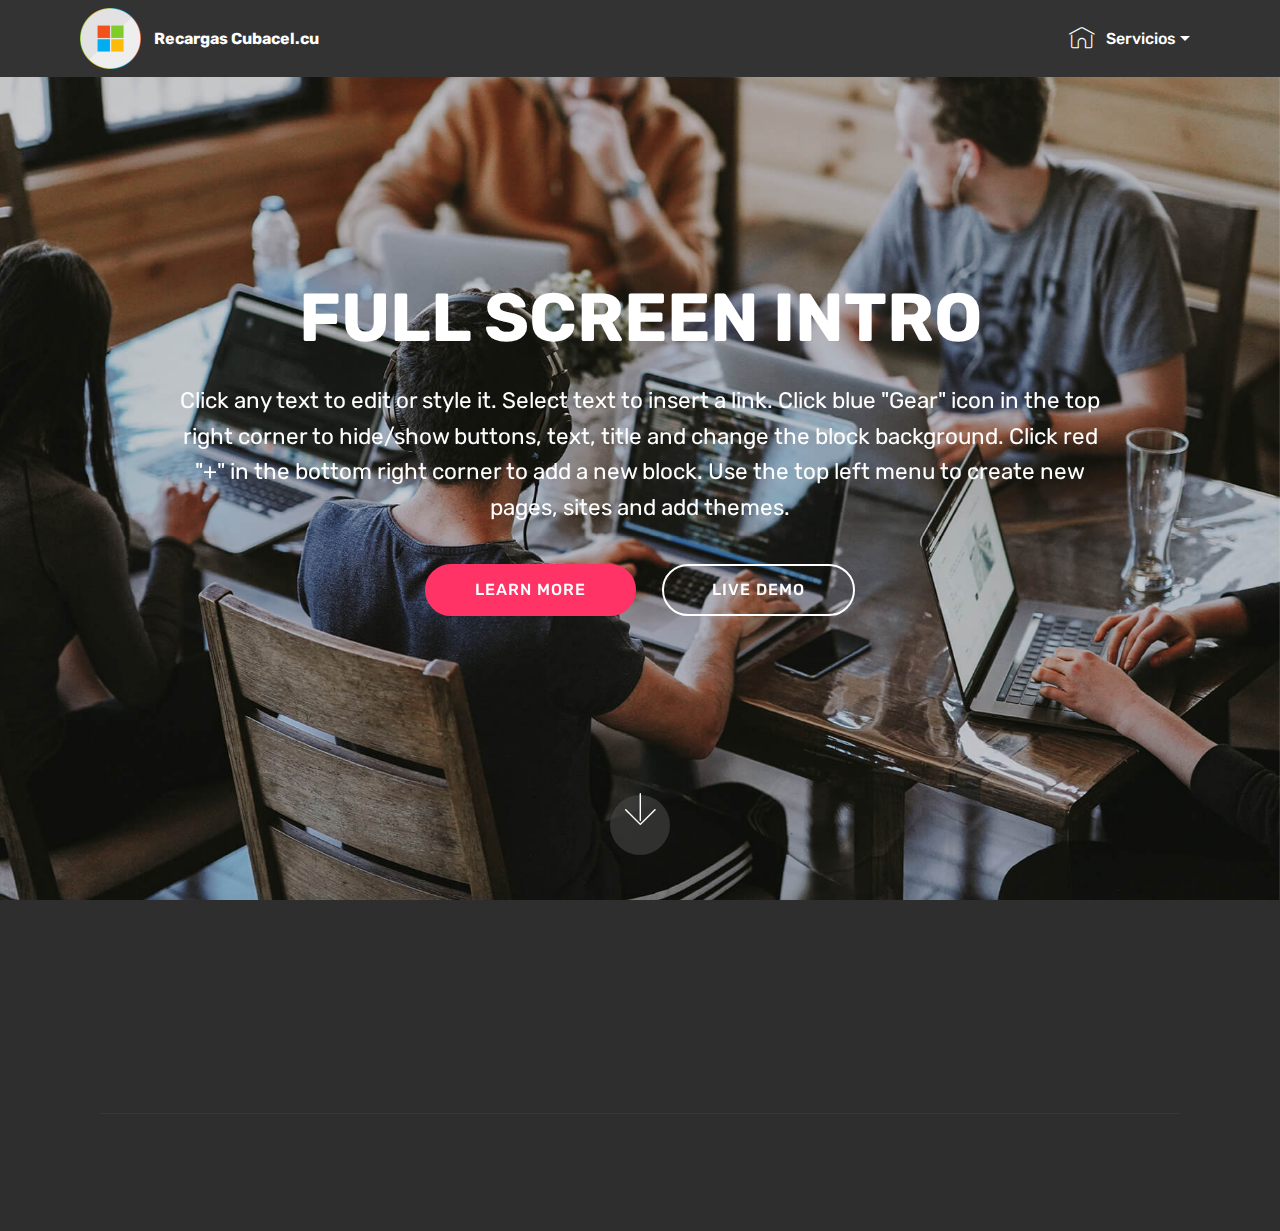
<file: index.html>
<!DOCTYPE html>
<html  >
<head>
  <!-- Site made with Mobirise Website Builder v4.12.2, https://mobirise.com -->
  <meta charset="UTF-8">
  <meta http-equiv="X-UA-Compatible" content="IE=edge">
  <meta name="generator" content="Mobirise v4.12.2, mobirise.com">
  <meta name="viewport" content="width=device-width, initial-scale=1, minimum-scale=1">
  <link rel="shortcut icon" href="assets/images/microsoft-icon-icons.com-56595-128x128-1.png" type="image/x-icon">
  <meta name="description" content="">
  
  <title>Home</title>
  <link rel="stylesheet" href="assets/web/assets/mobirise-icons/mobirise-icons.css">
  <link rel="stylesheet" href="assets/facebook-plugin/style.css">
  <link rel="stylesheet" href="assets/bootstrap/css/bootstrap.min.css">
  <link rel="stylesheet" href="assets/bootstrap/css/bootstrap-grid.min.css">
  <link rel="stylesheet" href="assets/bootstrap/css/bootstrap-reboot.min.css">
  <link rel="stylesheet" href="assets/tether/tether.min.css">
  <link rel="stylesheet" href="assets/socicon/css/styles.css">
  <link rel="stylesheet" href="assets/animatecss/animate.min.css">
  <link rel="stylesheet" href="assets/dropdown/css/style.css">
  <link rel="stylesheet" href="assets/theme/css/style.css">
  <link rel="preload" as="style" href="assets/mobirise/css/mbr-additional.css"><link rel="stylesheet" href="assets/mobirise/css/mbr-additional.css" type="text/css">
  
  
  
</head>
<body>
  <section class="menu cid-qTkzRZLJNu" once="menu" id="menu1-0">

    

    <nav class="navbar navbar-expand beta-menu navbar-dropdown align-items-center navbar-fixed-top navbar-toggleable-sm">
        <button class="navbar-toggler navbar-toggler-right" type="button" data-toggle="collapse" data-target="#navbarSupportedContent" aria-controls="navbarSupportedContent" aria-expanded="false" aria-label="Toggle navigation">
            <div class="hamburger">
                <span></span>
                <span></span>
                <span></span>
                <span></span>
            </div>
        </button>
        <div class="menu-logo">
            <div class="navbar-brand">
                <span class="navbar-logo">
                    <a href="https://mobirise.com">
                         <img src="assets/images/microsoft-icon-icons.com-56595-122x122.png" alt="Mobirise" title="" style="height: 3.8rem;">
                    </a>
                </span>
                <span class="navbar-caption-wrap"><a class="navbar-caption text-white display-4" href="https://mobirise.com">Recargas Cubacel.cu</a></span>
            </div>
        </div>
        <div class="collapse navbar-collapse" id="navbarSupportedContent">
            <ul class="navbar-nav nav-dropdown nav-right" data-app-modern-menu="true"><li class="nav-item dropdown">
                    <a class="nav-link link text-white dropdown-toggle display-4" href="https://mobirise.com" data-toggle="dropdown-submenu" aria-expanded="true">
                        <span class="mbri-home mbr-iconfont mbr-iconfont-btn"></span>
                        Servicios</a><div class="dropdown-menu"><a class="text-white dropdown-item display-4" href="https://mobirise.com" aria-expanded="false">Recargas</a><a class="text-white dropdown-item display-4" href="https://mobirise.com" aria-expanded="false">Informacion</a><a class="text-white dropdown-item display-4" href="https://mobirise.com" aria-expanded="false">Venta de telefonos&nbsp;</a></div>
                </li></ul>
            
        </div>
    </nav>
</section>

<section class="engine"><a href="https://mobirise.info/d">free site maker</a></section><section class="cid-qTkA127IK8 mbr-fullscreen mbr-parallax-background" id="header2-1">

    

    

    <div class="container align-center">
        <div class="row justify-content-md-center">
            <div class="mbr-white col-md-10">
                <h1 class="mbr-section-title mbr-bold pb-3 mbr-fonts-style display-1">
                    FULL SCREEN INTRO
                </h1>
                
                <p class="mbr-text pb-3 mbr-fonts-style display-5">
                    Click any text to edit or style it. Select text to insert a link. Click blue "Gear" icon in the top right corner to hide/show buttons, text, title and change the block background. Click red "+" in the bottom right corner to add a new block. Use the top left menu to create new pages, sites and add themes.
                </p>
                <div class="mbr-section-btn">
                    <a class="btn btn-md btn-secondary display-4" href="https://mobirise.com">LEARN MORE</a>
                    <a class="btn btn-md btn-white-outline display-4" href="https://mobirise.com">LIVE DEMO</a>
                </div>
            </div>
        </div>
    </div>
    <div class="mbr-arrow hidden-sm-down" aria-hidden="true">
        <a href="#next">
            <i class="mbri-down mbr-iconfont"></i>
        </a>
    </div>
</section>

<section class="cid-qTkAaeaxX5" id="footer1-2">

    

    

    <div class="container">
        <div class="media-container-row content text-white">
            <div class="col-12 col-md-3">
                <div class="media-wrap">
                    <a href="https://mobirise.com/">
                        <img src="assets/images/logo2.png" alt="Mobirise">
                    </a>
                </div>
            </div>
            <div class="col-12 col-md-3 mbr-fonts-style display-7">
                <h5 class="pb-3">
                    Address
                </h5>
                <p class="mbr-text">
                    1234 Street Name
                    <br>City, AA 99999
                </p>
            </div>
            <div class="col-12 col-md-3 mbr-fonts-style display-7">
                <h5 class="pb-3">
                    Contacts
                </h5>
                <p class="mbr-text">
                    Email: support@mobirise.com
                    <br>Phone: +1 (0) 000 0000 001
                    <br>Fax: +1 (0) 000 0000 002
                </p>
            </div>
            <div class="col-12 col-md-3 mbr-fonts-style display-7">
                <h5 class="pb-3">
                    Links
                </h5>
                <p class="mbr-text">
                    <a class="text-primary" href="https://mobirise.com/">Website builder</a>
                    <br><a class="text-primary" href="https://mobirise.com/mobirise-free-win.zip">Download for Windows</a>
                    <br><a class="text-primary" href="https://mobirise.com/mobirise-free-mac.zip">Download for Mac</a>
                </p>
            </div>
        </div>
        <div class="footer-lower">
            <div class="media-container-row">
                <div class="col-sm-12">
                    <hr>
                </div>
            </div>
            <div class="media-container-row mbr-white">
                <div class="col-sm-6 copyright">
                    <p class="mbr-text mbr-fonts-style display-7">
                        © Copyright 2017 Mobirise - All Rights Reserved
                    </p>
                </div>
                <div class="col-md-6">
                    <div class="social-list align-right">
                        <div class="soc-item">
                            <a href="https://twitter.com/mobirise" target="_blank">
                                <span class="socicon-twitter socicon mbr-iconfont mbr-iconfont-social"></span>
                            </a>
                        </div>
                        <div class="soc-item">
                            <a href="https://www.facebook.com/pages/Mobirise/1616226671953247" target="_blank">
                                <span class="socicon-facebook socicon mbr-iconfont mbr-iconfont-social"></span>
                            </a>
                        </div>
                        <div class="soc-item">
                            <a href="https://www.youtube.com/c/mobirise" target="_blank">
                                <span class="socicon-youtube socicon mbr-iconfont mbr-iconfont-social"></span>
                            </a>
                        </div>
                        <div class="soc-item">
                            <a href="https://instagram.com/mobirise" target="_blank">
                                <span class="socicon-instagram socicon mbr-iconfont mbr-iconfont-social"></span>
                            </a>
                        </div>
                        <div class="soc-item">
                            <a href="https://plus.google.com/u/0/+Mobirise" target="_blank">
                                <span class="socicon-googleplus socicon mbr-iconfont mbr-iconfont-social"></span>
                            </a>
                        </div>
                        <div class="soc-item">
                            <a href="https://www.behance.net/Mobirise" target="_blank">
                                <span class="socicon-behance socicon mbr-iconfont mbr-iconfont-social"></span>
                            </a>
                        </div>
                    </div>
                </div>
            </div>
        </div>
    </div>
</section>


  <script src="assets/web/assets/jquery/jquery.min.js"></script>
  <script src="assets/popper/popper.min.js"></script>
  <script src="https://connect.facebook.net/en_US/sdk.js#xfbml=1&version=v2.5"></script>
  <script src="https://apis.google.com/js/plusone.js"></script>
  <script src="assets/facebook-plugin/facebook-script.js"></script>
  <script src="assets/bootstrap/js/bootstrap.min.js"></script>
  <script src="assets/smoothscroll/smooth-scroll.js"></script>
  <script src="assets/tether/tether.min.js"></script>
  <script src="assets/touchswipe/jquery.touch-swipe.min.js"></script>
  <script src="assets/viewportchecker/jquery.viewportchecker.js"></script>
  <script src="assets/parallax/jarallax.min.js"></script>
  <script src="assets/dropdown/js/nav-dropdown.js"></script>
  <script src="assets/dropdown/js/navbar-dropdown.js"></script>
  <script src="assets/theme/js/script.js"></script>
  
  
  <input name="animation" type="hidden">
  </body>
</html>
</file>
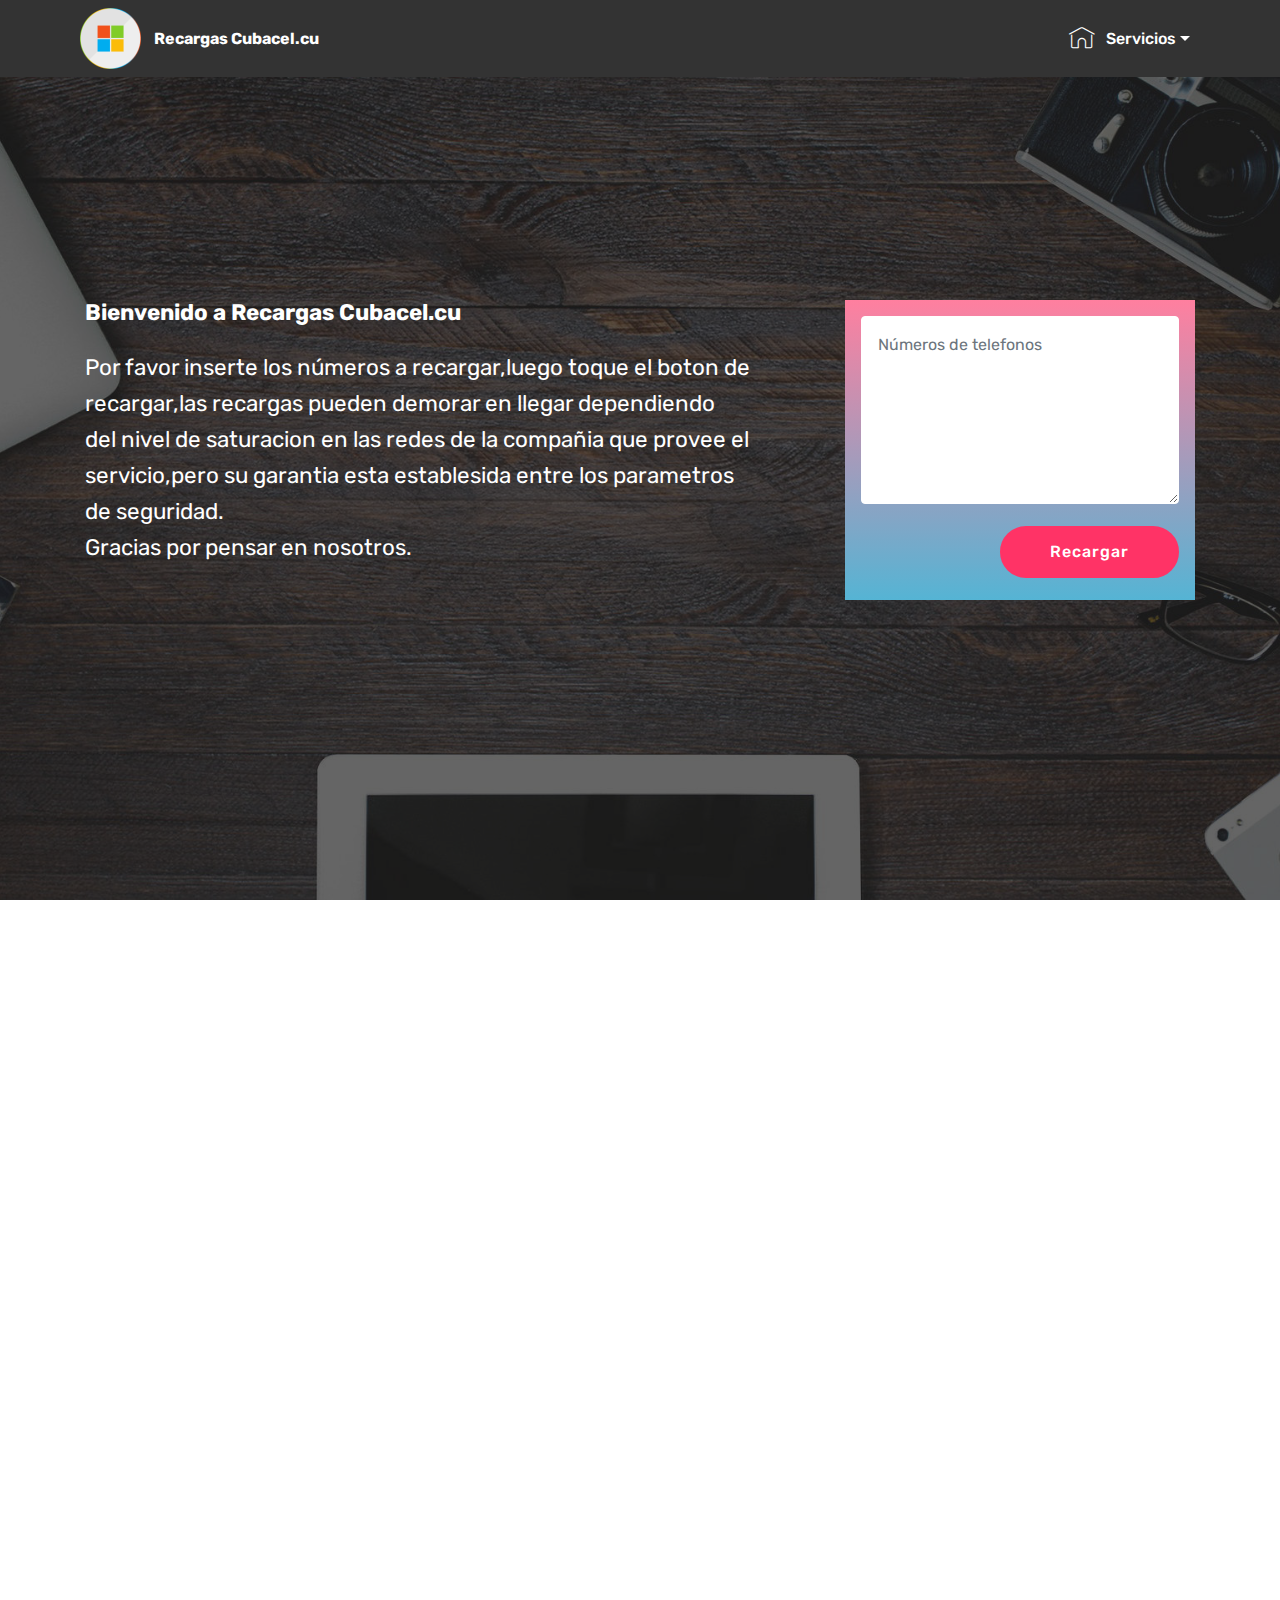
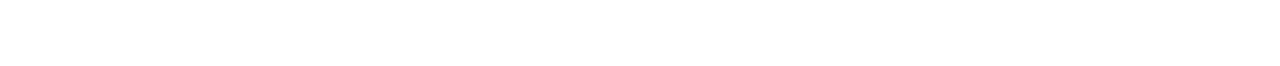
<file: recargas.html>
<!DOCTYPE html>
<html  >
<head>
  <!-- Site made with Mobirise Website Builder v4.12.2, https://mobirise.com -->
  <meta charset="UTF-8">
  <meta http-equiv="X-UA-Compatible" content="IE=edge">
  <meta name="generator" content="Mobirise v4.12.2, mobirise.com">
  <meta name="viewport" content="width=device-width, initial-scale=1, minimum-scale=1">
  <link rel="shortcut icon" href="assets/images/microsoft-icon-icons.com-56595-128x128-1.png" type="image/x-icon">
  <meta name="description" content="Website Builder Description">
  
  <title>recargas</title>
  <link rel="stylesheet" href="assets/web/assets/mobirise-icons/mobirise-icons.css">
  <link rel="stylesheet" href="assets/facebook-plugin/style.css">
  <link rel="stylesheet" href="assets/bootstrap/css/bootstrap.min.css">
  <link rel="stylesheet" href="assets/bootstrap/css/bootstrap-grid.min.css">
  <link rel="stylesheet" href="assets/bootstrap/css/bootstrap-reboot.min.css">
  <link rel="stylesheet" href="assets/dropdown/css/style.css">
  <link rel="stylesheet" href="assets/animatecss/animate.min.css">
  <link rel="stylesheet" href="assets/tether/tether.min.css">
  <link rel="stylesheet" href="assets/theme/css/style.css">
  <link rel="preload" as="style" href="assets/mobirise/css/mbr-additional.css"><link rel="stylesheet" href="assets/mobirise/css/mbr-additional.css" type="text/css">
  
  
  
</head>
<body>
  <section class="menu cid-qTkzRZLJNu" once="menu" id="menu1-3">

    

    <nav class="navbar navbar-expand beta-menu navbar-dropdown align-items-center navbar-fixed-top navbar-toggleable-sm">
        <button class="navbar-toggler navbar-toggler-right" type="button" data-toggle="collapse" data-target="#navbarSupportedContent" aria-controls="navbarSupportedContent" aria-expanded="false" aria-label="Toggle navigation">
            <div class="hamburger">
                <span></span>
                <span></span>
                <span></span>
                <span></span>
            </div>
        </button>
        <div class="menu-logo">
            <div class="navbar-brand">
                <span class="navbar-logo">
                    <a href="https://mobirise.com">
                         <img src="assets/images/microsoft-icon-icons.com-56595-122x122.png" alt="Mobirise" title="" style="height: 3.8rem;">
                    </a>
                </span>
                <span class="navbar-caption-wrap"><a class="navbar-caption text-white display-4" href="https://mobirise.com">Recargas Cubacel.cu</a></span>
            </div>
        </div>
        <div class="collapse navbar-collapse" id="navbarSupportedContent">
            <ul class="navbar-nav nav-dropdown nav-right" data-app-modern-menu="true"><li class="nav-item dropdown">
                    <a class="nav-link link text-white dropdown-toggle display-4" href="https://mobirise.com" data-toggle="dropdown-submenu" aria-expanded="true">
                        <span class="mbri-home mbr-iconfont mbr-iconfont-btn"></span>
                        Servicios</a><div class="dropdown-menu"><a class="text-white dropdown-item display-4" href="https://mobirise.com" aria-expanded="false">Recargas</a><a class="text-white dropdown-item display-4" href="https://mobirise.com" aria-expanded="false">Informacion</a><a class="text-white dropdown-item display-4" href="https://mobirise.com" aria-expanded="false">Venta de telefonos&nbsp;</a></div>
                </li></ul>
            
        </div>
    </nav>
</section>

<section class="engine"><a href="https://mobirise.info/r">free bootstrap template</a></section><section class="header15 cid-rYJUmm7LqN mbr-fullscreen" id="header15-4">

    

    <div class="mbr-overlay" style="opacity: 0.7; background-color: rgb(35, 35, 35);"></div>

    <div class="container align-right">
        <div class="row">
            <div class="mbr-white col-lg-8 col-md-7 content-container">
                <h1 class="mbr-section-title mbr-bold pb-3 mbr-fonts-style display-5">Bienvenido a Recargas Cubacel.cu</h1>
                <p class="mbr-text pb-3 mbr-fonts-style display-5">Por favor inserte los números a recargar,luego toque el boton de recargar,las recargas pueden demorar en llegar dependiendo del nivel de saturacion en las redes de la compañia que provee el servicio,pero su garantia esta establesida entre los parametros de seguridad.<br>Gracias por pensar en nosotros.</p>
            </div>
            <div class="col-lg-4 col-md-5">
                <div class="form-container">
                    <div class="media-container-column" data-form-type="formoid">
                        <!---Formbuilder Form--->
                        <form action="https://mobirise.com/" method="POST" class="mbr-form form-with-styler" data-form-title="Mobirise Form"><input type="hidden" name="email" data-form-email="true" value="k/W48QhUyVRuMwM2Wux//S7kzgNpZZ/YVegumTI/v11M3NahrGxFxWJJWRIexqbImz2/bKTBnZa+RYjT/wJsVEXpJBwp9QlOn5pA9yyOoJLvTl+fuUWsig+kZAvcjMkn">
                            <div class="row">
                                <div hidden="hidden" data-form-alert="" class="alert alert-success col-12">Gracias por recargar con nosotros,en apenas unos minutos le llegara la recarga.</div>
                                <div hidden="hidden" data-form-alert-danger="" class="alert alert-danger col-12">
                                </div>
                            </div>
                            <div class="dragArea row">
                                
                                
                                
                                <div data-for="message" class="col-md-12 form-group ">
                                    <textarea name="message" placeholder="Números de telefonos" data-form-field="Message" class="form-control px-3 display-7" id="message-header15-4"></textarea>
                                </div>
                                <div class="col-md-12 input-group-btn"><button type="submit" class="btn btn-secondary btn-form display-4">Recargar</button></div>
                            </div>
                        </form><!---Formbuilder Form--->
                    </div>
                </div>
            </div>
        </div>
    </div>
    
</section>

<section class="mbr-section form1 cid-rYJZf1K39S" id="form1-5">

    

    
    <div class="container">
        <div class="row justify-content-center">
            <div class="title col-12 col-lg-8">
                <h2 class="mbr-section-title align-center pb-3 mbr-fonts-style display-2">
                    CONTACT FORM
                </h2>
                <h3 class="mbr-section-subtitle align-center mbr-light pb-3 mbr-fonts-style display-5">
                    Easily add subscribe and contact forms without any server-side integration.
                </h3>
            </div>
        </div>
    </div>
    <div class="container">
        <div class="row justify-content-center">
            <div class="media-container-column col-lg-8" data-form-type="formoid">
                <!---Formbuilder Form--->
                <form action="https://mobirise.com/" method="POST" class="mbr-form form-with-styler" data-form-title="Mobirise Form"><input type="hidden" name="email" data-form-email="true" value="V2m40J41Oia8ucJ65hte3bEAz4uQClOSnauSVeCOBgVQHX9Bs2WaUcrrxb09BQ37dIKGgZyUcC1K5Mn2mwWetFeXzo6nYwBrRSMFfwqG/Vx7sLdZqbdODhccWJtKUnpv">
                    <div class="row">
                        <div hidden="hidden" data-form-alert="" class="alert alert-success col-12">Thanks for filling out the form!</div>
                        <div hidden="hidden" data-form-alert-danger="" class="alert alert-danger col-12">
                        </div>
                    </div>
                    <div class="dragArea row">
                        <div class="col-md-4  form-group" data-for="name">
                            <label for="name-form1-5" class="form-control-label mbr-fonts-style display-7">Name</label>
                            <input type="text" name="name" data-form-field="Name" required="required" class="form-control display-7" id="name-form1-5">
                        </div>
                        <div class="col-md-4  form-group" data-for="email">
                            <label for="email-form1-5" class="form-control-label mbr-fonts-style display-7">Email</label>
                            <input type="email" name="email" data-form-field="Email" required="required" class="form-control display-7" id="email-form1-5">
                        </div>
                        <div data-for="phone" class="col-md-4  form-group">
                            <label for="phone-form1-5" class="form-control-label mbr-fonts-style display-7">Phone</label>
                            <input type="tel" name="phone" data-form-field="Phone" class="form-control display-7" id="phone-form1-5">
                        </div>
                        <div data-for="message" class="col-md-12 form-group">
                            <label for="message-form1-5" class="form-control-label mbr-fonts-style display-7">Message</label>
                            <textarea name="message" data-form-field="Message" class="form-control display-7" id="message-form1-5"></textarea>
                        </div>
                        <div class="col-md-12 input-group-btn align-center">
                            <button type="submit" class="btn btn-primary btn-form display-4">SEND FORM</button>
                        </div>
                    </div>
                </form><!---Formbuilder Form--->
            </div>
        </div>
    </div>
</section>


  <script src="assets/web/assets/jquery/jquery.min.js"></script>
  <script src="assets/popper/popper.min.js"></script>
  <script src="https://connect.facebook.net/en_US/sdk.js#xfbml=1&version=v2.5"></script>
  <script src="https://apis.google.com/js/plusone.js"></script>
  <script src="assets/facebook-plugin/facebook-script.js"></script>
  <script src="assets/bootstrap/js/bootstrap.min.js"></script>
  <script src="assets/smoothscroll/smooth-scroll.js"></script>
  <script src="assets/dropdown/js/nav-dropdown.js"></script>
  <script src="assets/dropdown/js/navbar-dropdown.js"></script>
  <script src="assets/touchswipe/jquery.touch-swipe.min.js"></script>
  <script src="assets/viewportchecker/jquery.viewportchecker.js"></script>
  <script src="assets/tether/tether.min.js"></script>
  <script src="assets/theme/js/script.js"></script>
  <script src="assets/formoid/formoid.min.js"></script>
  
  
  <input name="animation" type="hidden">
  </body>
</html>
</file>
<file: assets/web/assets/mobirise-icons/mobirise-icons.css>
@font-face {
  font-family: 'MobiriseIcons';
  src:  url('mobirise-icons.eot?spat4u');
  src:  url('mobirise-icons.eot?spat4u#iefix') format('embedded-opentype'),
    url('mobirise-icons.ttf?spat4u') format('truetype'),
    url('mobirise-icons.woff?spat4u') format('woff'),
    url('mobirise-icons.svg?spat4u#MobiriseIcons') format('svg');
  font-weight: normal;
  font-style: normal;
  font-display: swap;
}

[class^="mbri-"], [class*=" mbri-"] {
  /* use !important to prevent issues with browser extensions that change fonts */
  font-family: MobiriseIcons !important;
  speak: none;
  font-style: normal;
  font-weight: normal;
  font-variant: normal;
  text-transform: none;
  line-height: 1;

  /* Better Font Rendering =========== */
  -webkit-font-smoothing: antialiased;
  -moz-osx-font-smoothing: grayscale;
}

.mbri-add-submenu:before {
  content: "\e900";
}
.mbri-alert:before {
  content: "\e901";
}
.mbri-align-center:before {
  content: "\e902";
}
.mbri-align-justify:before {
  content: "\e903";
}
.mbri-align-left:before {
  content: "\e904";
}
.mbri-align-right:before {
  content: "\e905";
}
.mbri-android:before {
  content: "\e906";
}
.mbri-apple:before {
  content: "\e907";
}
.mbri-arrow-down:before {
  content: "\e908";
}
.mbri-arrow-next:before {
  content: "\e909";
}
.mbri-arrow-prev:before {
  content: "\e90a";
}
.mbri-arrow-up:before {
  content: "\e90b";
}
.mbri-bold:before {
  content: "\e90c";
}
.mbri-bookmark:before {
  content: "\e90d";
}
.mbri-bootstrap:before {
  content: "\e90e";
}
.mbri-briefcase:before {
  content: "\e90f";
}
.mbri-browse:before {
  content: "\e910";
}
.mbri-bulleted-list:before {
  content: "\e911";
}
.mbri-calendar:before {
  content: "\e912";
}
.mbri-camera:before {
  content: "\e913";
}
.mbri-cart-add:before {
  content: "\e914";
}
.mbri-cart-full:before {
  content: "\e915";
}
.mbri-cash:before {
  content: "\e916";
}
.mbri-change-style:before {
  content: "\e917";
}
.mbri-chat:before {
  content: "\e918";
}
.mbri-clock:before {
  content: "\e919";
}
.mbri-close:before {
  content: "\e91a";
}
.mbri-cloud:before {
  content: "\e91b";
}
.mbri-code:before {
  content: "\e91c";
}
.mbri-contact-form:before {
  content: "\e91d";
}
.mbri-credit-card:before {
  content: "\e91e";
}
.mbri-cursor-click:before {
  content: "\e91f";
}
.mbri-cust-feedback:before {
  content: "\e920";
}
.mbri-database:before {
  content: "\e921";
}
.mbri-delivery:before {
  content: "\e922";
}
.mbri-desktop:before {
  content: "\e923";
}
.mbri-devices:before {
  content: "\e924";
}
.mbri-down:before {
  content: "\e925";
}
.mbri-download:before {
  content: "\e989";
}
.mbri-drag-n-drop:before {
  content: "\e927";
}
.mbri-drag-n-drop2:before {
  content: "\e928";
}
.mbri-edit:before {
  content: "\e929";
}
.mbri-edit2:before {
  content: "\e92a";
}
.mbri-error:before {
  content: "\e92b";
}
.mbri-extension:before {
  content: "\e92c";
}
.mbri-features:before {
  content: "\e92d";
}
.mbri-file:before {
  content: "\e92e";
}
.mbri-flag:before {
  content: "\e92f";
}
.mbri-folder:before {
  content: "\e930";
}
.mbri-gift:before {
  content: "\e931";
}
.mbri-github:before {
  content: "\e932";
}
.mbri-globe:before {
  content: "\e933";
}
.mbri-globe-2:before {
  content: "\e934";
}
.mbri-growing-chart:before {
  content: "\e935";
}
.mbri-hearth:before {
  content: "\e936";
}
.mbri-help:before {
  content: "\e937";
}
.mbri-home:before {
  content: "\e938";
}
.mbri-hot-cup:before {
  content: "\e939";
}
.mbri-idea:before {
  content: "\e93a";
}
.mbri-image-gallery:before {
  content: "\e93b";
}
.mbri-image-slider:before {
  content: "\e93c";
}
.mbri-info:before {
  content: "\e93d";
}
.mbri-italic:before {
  content: "\e93e";
}
.mbri-key:before {
  content: "\e93f";
}
.mbri-laptop:before {
  content: "\e940";
}
.mbri-layers:before {
  content: "\e941";
}
.mbri-left-right:before {
  content: "\e942";
}
.mbri-left:before {
  content: "\e943";
}
.mbri-letter:before {
  content: "\e944";
}
.mbri-like:before {
  content: "\e945";
}
.mbri-link:before {
  content: "\e946";
}
.mbri-lock:before {
  content: "\e947";
}
.mbri-login:before {
  content: "\e948";
}
.mbri-logout:before {
  content: "\e949";
}
.mbri-magic-stick:before {
  content: "\e94a";
}
.mbri-map-pin:before {
  content: "\e94b";
}
.mbri-menu:before {
  content: "\e94c";
}
.mbri-mobile:before {
  content: "\e94d";
}
.mbri-mobile2:before {
  content: "\e94e";
}
.mbri-mobirise:before {
  content: "\e94f";
}
.mbri-more-horizontal:before {
  content: "\e950";
}
.mbri-more-vertical:before {
  content: "\e951";
}
.mbri-music:before {
  content: "\e952";
}
.mbri-new-file:before {
  content: "\e953";
}
.mbri-numbered-list:before {
  content: "\e954";
}
.mbri-opened-folder:before {
  content: "\e955";
}
.mbri-pages:before {
  content: "\e956";
}
.mbri-paper-plane:before {
  content: "\e957";
}
.mbri-paperclip:before {
  content: "\e958";
}
.mbri-photo:before {
  content: "\e959";
}
.mbri-photos:before {
  content: "\e95a";
}
.mbri-pin:before {
  content: "\e95b";
}
.mbri-play:before {
  content: "\e95c";
}
.mbri-plus:before {
  content: "\e95d";
}
.mbri-preview:before {
  content: "\e95e";
}
.mbri-print:before {
  content: "\e95f";
}
.mbri-protect:before {
  content: "\e960";
}
.mbri-question:before {
  content: "\e961";
}
.mbri-quote-left:before {
  content: "\e962";
}
.mbri-quote-right:before {
  content: "\e963";
}
.mbri-refresh:before {
  content: "\e964";
}
.mbri-responsive:before {
  content: "\e965";
}
.mbri-right:before {
  content: "\e966";
}
.mbri-rocket:before {
  content: "\e967";
}
.mbri-sad-face:before {
  content: "\e968";
}
.mbri-sale:before {
  content: "\e969";
}
.mbri-save:before {
  content: "\e96a";
}
.mbri-search:before {
  content: "\e96b";
}
.mbri-setting:before {
  content: "\e96c";
}
.mbri-setting2:before {
  content: "\e96d";
}
.mbri-setting3:before {
  content: "\e96e";
}
.mbri-share:before {
  content: "\e96f";
}
.mbri-shopping-bag:before {
  content: "\e970";
}
.mbri-shopping-basket:before {
  content: "\e971";
}
.mbri-shopping-cart:before {
  content: "\e972";
}
.mbri-sites:before {
  content: "\e973";
}
.mbri-smile-face:before {
  content: "\e974";
}
.mbri-speed:before {
  content: "\e975";
}
.mbri-star:before {
  content: "\e976";
}
.mbri-success:before {
  content: "\e977";
}
.mbri-sun:before {
  content: "\e978";
}
.mbri-sun2:before {
  content: "\e979";
}
.mbri-tablet:before {
  content: "\e97a";
}
.mbri-tablet-vertical:before {
  content: "\e97b";
}
.mbri-target:before {
  content: "\e97c";
}
.mbri-timer:before {
  content: "\e97d";
}
.mbri-to-ftp:before {
  content: "\e97e";
}
.mbri-to-local-drive:before {
  content: "\e97f";
}
.mbri-touch-swipe:before {
  content: "\e980";
}
.mbri-touch:before {
  content: "\e981";
}
.mbri-trash:before {
  content: "\e982";
}
.mbri-underline:before {
  content: "\e983";
}
.mbri-unlink:before {
  content: "\e984";
}
.mbri-unlock:before {
  content: "\e985";
}
.mbri-up-down:before {
  content: "\e986";
}
.mbri-up:before {
  content: "\e987";
}
.mbri-update:before {
  content: "\e988";
}
.mbri-upload:before {
 content: "\e926"; 
}
.mbri-user:before {
  content: "\e98a";
}
.mbri-user2:before {
  content: "\e98b";
}
.mbri-users:before {
  content: "\e98c";
}
.mbri-video:before {
  content: "\e98d";
}
.mbri-video-play:before {
  content: "\e98e";
}
.mbri-watch:before {
  content: "\e98f";
}
.mbri-website-theme:before {
  content: "\e990";
}
.mbri-wifi:before {
  content: "\e991";
}
.mbri-windows:before {
  content: "\e992";
}
.mbri-zoom-out:before {
  content: "\e993";
}
.mbri-redo:before {
  content: "\e994";
}
.mbri-undo:before {
  content: "\e995";
}
</file>
<file: assets/facebook-plugin/style.css>
.mbr-section.mbr-section__comments{
    position: relative;
}
.mbr-section__comments{
    background-size: cover;
}
.addons-container {
  position: relative;
  margin-left: auto;
  margin-right: auto;
  padding-right: 15px;
  padding-left: 15px; }
  @media (min-width: 576px) {
    .addons-container {
      padding-right: 15px;
      padding-left: 15px; } }
  @media (min-width: 768px) {
    .addons-container {
      padding-right: 15px;
      padding-left: 15px; } }
  @media (min-width: 992px) {
    .addons-container {
      padding-right: 15px;
      padding-left: 15px; } }
  @media (min-width: 1200px) {
    .addons-container {
      padding-right: 15px;
      padding-left: 15px; } }
  @media (min-width: 576px) {
    .addons-container {
      width: 540px;
      max-width: 100%; } }
  @media (min-width: 768px) {
    .addons-container {
      width: 720px;
      max-width: 100%; } }
  @media (min-width: 992px) {
    .addons-container {
      width: 960px;
      max-width: 100%; } }
  @media (min-width: 1200px) {
    .addons-container {
      width: 1140px;
      max-width: 100%; } }

.addons-container-inner{
    position: relative;
    width: 100%;
    min-height: 1px;
    padding-right: 15px;
    padding-left: 15px;
}
@media (min-width: 567px) {
    .addons-container-inner{
        -ms-flex: 0 0 66.666667%;
        flex: 0 0 66.666667%;
        max-width: 66.666667%;
    }
}
.addons-row{
    display: flex;
    justify-content:center;
}
</file>
<file: assets/socicon/css/styles.css>
@charset "UTF-8";

@font-face {
  font-family: "socicon";
  src:url("../fonts/socicon.eot");
  src:url("../fonts/socicon.eot?#iefix") format("embedded-opentype"),
    url("../fonts/socicon.woff") format("woff"),
    url("../fonts/socicon.ttf") format("truetype"),
    url("../fonts/socicon.svg#socicon") format("svg");
  font-weight: normal;
  font-style: normal;
  font-display:swap;
}

[data-icon]:before {
  font-family: "socicon" !important;
  content: attr(data-icon);
  font-style: normal !important;
  font-weight: normal !important;
  font-variant: normal !important;
  text-transform: none !important;
  speak: none;
  line-height: 1;
  -webkit-font-smoothing: antialiased;
  -moz-osx-font-smoothing: grayscale;
}

[class^="socicon-"]:before,
[class*=" socicon-"]:before {
  font-family: "socicon" !important;
  font-style: normal !important;
  font-weight: normal !important;
  font-variant: normal !important;
  text-transform: none !important;
  speak: none;
  line-height: 1;
  -webkit-font-smoothing: antialiased;
  -moz-osx-font-smoothing: grayscale;
}

.socicon-modelmayhem:before {
  content: "\e000";
}
.socicon-mixcloud:before {
  content: "\e001";
}
.socicon-drupal:before {
  content: "\e002";
}
.socicon-swarm:before {
  content: "\e003";
}
.socicon-istock:before {
  content: "\e004";
}
.socicon-yammer:before {
  content: "\e005";
}
.socicon-ello:before {
  content: "\e006";
}
.socicon-stackoverflow:before {
  content: "\e007";
}
.socicon-persona:before {
  content: "\e008";
}
.socicon-triplej:before {
  content: "\e009";
}
.socicon-houzz:before {
  content: "\e00a";
}
.socicon-rss:before {
  content: "\e00b";
}
.socicon-paypal:before {
  content: "\e00c";
}
.socicon-odnoklassniki:before {
  content: "\e00d";
}
.socicon-airbnb:before {
  content: "\e00e";
}
.socicon-periscope:before {
  content: "\e00f";
}
.socicon-outlook:before {
  content: "\e010";
}
.socicon-coderwall:before {
  content: "\e011";
}
.socicon-tripadvisor:before {
  content: "\e012";
}
.socicon-appnet:before {
  content: "\e013";
}
.socicon-goodreads:before {
  content: "\e014";
}
.socicon-tripit:before {
  content: "\e015";
}
.socicon-lanyrd:before {
  content: "\e016";
}
.socicon-slideshare:before {
  content: "\e017";
}
.socicon-buffer:before {
  content: "\e018";
}
.socicon-disqus:before {
  content: "\e019";
}
.socicon-vkontakte:before {
  content: "\e01a";
}
.socicon-whatsapp:before {
  content: "\e01b";
}
.socicon-patreon:before {
  content: "\e01c";
}
.socicon-storehouse:before {
  content: "\e01d";
}
.socicon-pocket:before {
  content: "\e01e";
}
.socicon-mail:before {
  content: "\e01f";
}
.socicon-blogger:before {
  content: "\e020";
}
.socicon-technorati:before {
  content: "\e021";
}
.socicon-reddit:before {
  content: "\e022";
}
.socicon-dribbble:before {
  content: "\e023";
}
.socicon-stumbleupon:before {
  content: "\e024";
}
.socicon-digg:before {
  content: "\e025";
}
.socicon-envato:before {
  content: "\e026";
}
.socicon-behance:before {
  content: "\e027";
}
.socicon-delicious:before {
  content: "\e028";
}
.socicon-deviantart:before {
  content: "\e029";
}
.socicon-forrst:before {
  content: "\e02a";
}
.socicon-play:before {
  content: "\e02b";
}
.socicon-zerply:before {
  content: "\e02c";
}
.socicon-wikipedia:before {
  content: "\e02d";
}
.socicon-apple:before {
  content: "\e02e";
}
.socicon-flattr:before {
  content: "\e02f";
}
.socicon-github:before {
  content: "\e030";
}
.socicon-renren:before {
  content: "\e031";
}
.socicon-friendfeed:before {
  content: "\e032";
}
.socicon-newsvine:before {
  content: "\e033";
}
.socicon-identica:before {
  content: "\e034";
}
.socicon-bebo:before {
  content: "\e035";
}
.socicon-zynga:before {
  content: "\e036";
}
.socicon-steam:before {
  content: "\e037";
}
.socicon-xbox:before {
  content: "\e038";
}
.socicon-windows:before {
  content: "\e039";
}
.socicon-qq:before {
  content: "\e03a";
}
.socicon-douban:before {
  content: "\e03b";
}
.socicon-meetup:before {
  content: "\e03c";
}
.socicon-playstation:before {
  content: "\e03d";
}
.socicon-android:before {
  content: "\e03e";
}
.socicon-snapchat:before {
  content: "\e03f";
}
.socicon-twitter:before {
  content: "\e040";
}
.socicon-facebook:before {
  content: "\e041";
}
.socicon-googleplus:before {
  content: "\e042";
}
.socicon-pinterest:before {
  content: "\e043";
}
.socicon-foursquare:before {
  content: "\e044";
}
.socicon-yahoo:before {
  content: "\e045";
}
.socicon-skype:before {
  content: "\e046";
}
.socicon-yelp:before {
  content: "\e047";
}
.socicon-feedburner:before {
  content: "\e048";
}
.socicon-linkedin:before {
  content: "\e049";
}
.socicon-viadeo:before {
  content: "\e04a";
}
.socicon-xing:before {
  content: "\e04b";
}
.socicon-myspace:before {
  content: "\e04c";
}
.socicon-soundcloud:before {
  content: "\e04d";
}
.socicon-spotify:before {
  content: "\e04e";
}
.socicon-grooveshark:before {
  content: "\e04f";
}
.socicon-lastfm:before {
  content: "\e050";
}
.socicon-youtube:before {
  content: "\e051";
}
.socicon-vimeo:before {
  content: "\e052";
}
.socicon-dailymotion:before {
  content: "\e053";
}
.socicon-vine:before {
  content: "\e054";
}
.socicon-flickr:before {
  content: "\e055";
}
.socicon-500px:before {
  content: "\e056";
}
.socicon-wordpress:before {
  content: "\e058";
}
.socicon-tumblr:before {
  content: "\e059";
}
.socicon-twitch:before {
  content: "\e05a";
}
.socicon-8tracks:before {
  content: "\e05b";
}
.socicon-amazon:before {
  content: "\e05c";
}
.socicon-icq:before {
  content: "\e05d";
}
.socicon-smugmug:before {
  content: "\e05e";
}
.socicon-ravelry:before {
  content: "\e05f";
}
.socicon-weibo:before {
  content: "\e060";
}
.socicon-baidu:before {
  content: "\e061";
}
.socicon-angellist:before {
  content: "\e062";
}
.socicon-ebay:before {
  content: "\e063";
}
.socicon-imdb:before {
  content: "\e064";
}
.socicon-stayfriends:before {
  content: "\e065";
}
.socicon-residentadvisor:before {
  content: "\e066";
}
.socicon-google:before {
  content: "\e067";
}
.socicon-yandex:before {
  content: "\e068";
}
.socicon-sharethis:before {
  content: "\e069";
}
.socicon-bandcamp:before {
  content: "\e06a";
}
.socicon-itunes:before {
  content: "\e06b";
}
.socicon-deezer:before {
  content: "\e06c";
}
.socicon-telegram:before {
  content: "\e06e";
}
.socicon-openid:before {
  content: "\e06f";
}
.socicon-amplement:before {
  content: "\e070";
}
.socicon-viber:before {
  content: "\e071";
}
.socicon-zomato:before {
  content: "\e072";
}
.socicon-draugiem:before {
  content: "\e074";
}
.socicon-endomodo:before {
  content: "\e075";
}
.socicon-filmweb:before {
  content: "\e076";
}
.socicon-stackexchange:before {
  content: "\e077";
}
.socicon-wykop:before {
  content: "\e078";
}
.socicon-teamspeak:before {
  content: "\e079";
}
.socicon-teamviewer:before {
  content: "\e07a";
}
.socicon-ventrilo:before {
  content: "\e07b";
}
.socicon-younow:before {
  content: "\e07c";
}
.socicon-raidcall:before {
  content: "\e07d";
}
.socicon-mumble:before {
  content: "\e07e";
}
.socicon-medium:before {
  content: "\e06d";
}
.socicon-bebee:before {
  content: "\e07f";
}
.socicon-hitbox:before {
  content: "\e080";
}
.socicon-reverbnation:before {
  content: "\e081";
}
.socicon-formulr:before {
  content: "\e082";
}
.socicon-instagram:before {
  content: "\e057";
}
.socicon-battlenet:before {
  content: "\e083";
}
.socicon-chrome:before {
  content: "\e084";
}
.socicon-discord:before {
  content: "\e086";
}
.socicon-issuu:before {
  content: "\e087";
}
.socicon-macos:before {
  content: "\e088";
}
.socicon-firefox:before {
  content: "\e089";
}
.socicon-opera:before {
  content: "\e08d";
}
.socicon-keybase:before {
  content: "\e090";
}
.socicon-alliance:before {
  content: "\e091";
}
.socicon-livejournal:before {
  content: "\e092";
}
.socicon-googlephotos:before {
  content: "\e093";
}
.socicon-horde:before {
  content: "\e094";
}
.socicon-etsy:before {
  content: "\e095";
}
.socicon-zapier:before {
  content: "\e096";
}
.socicon-google-scholar:before {
  content: "\e097";
}
.socicon-researchgate:before {
  content: "\e098";
}
.socicon-wechat:before {
  content: "\e099";
}
.socicon-strava:before {
  content: "\e09a";
}
.socicon-line:before {
  content: "\e09b";
}
.socicon-lyft:before {
  content: "\e09c";
}
.socicon-uber:before {
  content: "\e09d";
}
.socicon-songkick:before {
  content: "\e09e";
}
.socicon-viewbug:before {
  content: "\e09f";
}
.socicon-googlegroups:before {
  content: "\e0a0";
}
.socicon-quora:before {
  content: "\e073";
}
.socicon-diablo:before {
  content: "\e085";
}
.socicon-blizzard:before {
  content: "\e0a1";
}
.socicon-hearthstone:before {
  content: "\e08b";
}
.socicon-heroes:before {
  content: "\e08a";
}
.socicon-overwatch:before {
  content: "\e08c";
}
.socicon-warcraft:before {
  content: "\e08e";
}
.socicon-starcraft:before {
  content: "\e08f";
}
.socicon-beam:before {
  content: "\e0a2";
}
.socicon-curse:before {
  content: "\e0a3";
}
.socicon-player:before {
  content: "\e0a4";
}
.socicon-streamjar:before {
  content: "\e0a5";
}
.socicon-nintendo:before {
  content: "\e0a6";
}
.socicon-hellocoton:before {
  content: "\e0a7";
}
</file>
<file: assets/dropdown/css/style.css>
.navbar-dropdown {
  left: 0;
  padding: 0;
  position: absolute;
  right: 0;
  top: 0;
  transition: all 0.45s ease;
  z-index: 1030;
  background: #282828; }
  .navbar-dropdown .navbar-logo {
    margin-right: 0.8rem;
    transition: margin 0.3s ease-in-out;
    vertical-align: middle; }
    .navbar-dropdown .navbar-logo img {
      height: 3.125rem;
      transition: all 0.3s ease-in-out; }
    .navbar-dropdown .navbar-logo.mbr-iconfont {
      font-size: 3.125rem;
      line-height: 3.125rem; }
  .navbar-dropdown .navbar-caption {
    font-weight: 700;
    white-space: normal;
    vertical-align: -4px;
    line-height: 3.125rem !important; }
    .navbar-dropdown .navbar-caption, .navbar-dropdown .navbar-caption:hover {
      color: inherit;
      text-decoration: none; }
  .navbar-dropdown .mbr-iconfont + .navbar-caption {
    vertical-align: -1px; }
  .navbar-dropdown.navbar-fixed-top {
    position: fixed; }
  .navbar-dropdown .navbar-brand span {
    vertical-align: -4px; }
  .navbar-dropdown.bg-color.transparent {
    background: none; }
  .navbar-dropdown.navbar-short .navbar-brand {
    padding: 0.625rem 0; }
    .navbar-dropdown.navbar-short .navbar-brand span {
      vertical-align: -1px; }
  .navbar-dropdown.navbar-short .navbar-caption {
    line-height: 2.375rem !important;
    vertical-align: -2px; }
  .navbar-dropdown.navbar-short .navbar-logo {
    margin-right: 0.5rem; }
    .navbar-dropdown.navbar-short .navbar-logo img {
      height: 2.375rem; }
    .navbar-dropdown.navbar-short .navbar-logo.mbr-iconfont {
      font-size: 2.375rem;
      line-height: 2.375rem; }
  .navbar-dropdown.navbar-short .mbr-table-cell {
    height: 3.625rem; }
  .navbar-dropdown .navbar-close {
    left: 0.6875rem;
    position: fixed;
    top: 0.75rem;
    z-index: 1000; }
  .navbar-dropdown .hamburger-icon {
    content: "";
    display: inline-block;
    vertical-align: middle;
    width: 16px;
    -webkit-box-shadow: 0 -6px 0 1px #282828,0 0 0 1px #282828,0 6px 0 1px #282828;
    -moz-box-shadow: 0 -6px 0 1px #282828,0 0 0 1px #282828,0 6px 0 1px #282828;
    box-shadow: 0 -6px 0 1px #282828,0 0 0 1px #282828,0 6px 0 1px #282828; }

.dropdown-menu .dropdown-toggle[data-toggle="dropdown-submenu"]::after {
  border-bottom: 0.35em solid transparent;
  border-left: 0.35em solid;
  border-right: 0;
  border-top: 0.35em solid transparent;
  margin-left: 0.3rem; }

.dropdown-menu .dropdown-item:focus {
  outline: 0; }

.nav-dropdown {
  font-size: 0.75rem;
  font-weight: 500;
  height: auto !important; }
  .nav-dropdown .nav-btn {
    padding-left: 1rem; }
  .nav-dropdown .link {
    margin: .667em 1.667em;
    font-weight: 500;
    padding: 0;
    transition: color .2s ease-in-out; }
    .nav-dropdown .link.dropdown-toggle {
      margin-right: 2.583em; }
      .nav-dropdown .link.dropdown-toggle::after {
        margin-left: .25rem;
        border-top: 0.35em solid;
        border-right: 0.35em solid transparent;
        border-left: 0.35em solid transparent;
        border-bottom: 0; }
      .nav-dropdown .link.dropdown-toggle[aria-expanded="true"] {
        margin: 0;
        padding: 0.667em 3.263em  0.667em 1.667em; }
  .nav-dropdown .link::after,
  .nav-dropdown .dropdown-item::after {
    color: inherit; }
  .nav-dropdown .btn {
    font-size: 0.75rem;
    font-weight: 700;
    letter-spacing: 0;
    margin-bottom: 0;
    padding-left: 1.25rem;
    padding-right: 1.25rem; }
  .nav-dropdown .dropdown-menu {
    border-radius: 0;
    border: 0;
    left: 0;
    margin: 0;
    padding-bottom: 1.25rem;
    padding-top: 1.25rem;
    position: relative; }
  .nav-dropdown .dropdown-submenu {
    margin-left: 0.125rem;
    top: 0; }
  .nav-dropdown .dropdown-item {
    font-weight: 500;
    line-height: 2;
    padding: 0.3846em 4.615em 0.3846em 1.5385em;
    position: relative;
    transition: color .2s ease-in-out, background-color .2s ease-in-out; }
    .nav-dropdown .dropdown-item::after {
      margin-top: -0.3077em;
      position: absolute;
      right: 1.1538em;
      top: 50%; }
    .nav-dropdown .dropdown-item:focus, .nav-dropdown .dropdown-item:hover {
      background: none; }

@media (max-width: 767px) {
  .nav-dropdown.navbar-toggleable-sm {
    bottom: 0;
    display: none;
    left: 0;
    overflow-x: hidden;
    position: fixed;
    top: 0;
    transform: translateX(-100%);
    -ms-transform: translateX(-100%);
    -webkit-transform: translateX(-100%);
    width: 18.75rem;
    z-index: 999; } }
.nav-dropdown.navbar-toggleable-xl {
  bottom: 0;
  display: none;
  left: 0;
  overflow-x: hidden;
  position: fixed;
  top: 0;
  transform: translateX(-100%);
  -ms-transform: translateX(-100%);
  -webkit-transform: translateX(-100%);
  width: 18.75rem;
  z-index: 999; }

.nav-dropdown-sm {
  display: block !important;
  overflow-x: hidden;
  overflow: auto;
  padding-top: 3.875rem; }
  .nav-dropdown-sm::after {
    content: "";
    display: block;
    height: 3rem;
    width: 100%; }
  .nav-dropdown-sm.collapse.in ~ .navbar-close {
    display: block !important; }
  .nav-dropdown-sm.collapsing, .nav-dropdown-sm.collapse.in {
    transform: translateX(0);
    -ms-transform: translateX(0);
    -webkit-transform: translateX(0);
    transition: all 0.25s ease-out;
    -webkit-transition: all 0.25s ease-out;
    background: #282828; }
  .nav-dropdown-sm.collapsing[aria-expanded="false"] {
    transform: translateX(-100%);
    -ms-transform: translateX(-100%);
    -webkit-transform: translateX(-100%); }
  .nav-dropdown-sm .nav-item {
    display: block;
    margin-left: 0 !important;
    padding-left: 0; }
  .nav-dropdown-sm .link,
  .nav-dropdown-sm .dropdown-item {
    border-top: 1px dotted rgba(255, 255, 255, 0.1);
    font-size: 0.8125rem;
    line-height: 1.6;
    margin: 0 !important;
    padding: 0.875rem 2.4rem 0.875rem 1.5625rem !important;
    position: relative;
    white-space: normal; }
    .nav-dropdown-sm .link:focus, .nav-dropdown-sm .link:hover,
    .nav-dropdown-sm .dropdown-item:focus,
    .nav-dropdown-sm .dropdown-item:hover {
      background: rgba(0, 0, 0, 0.2) !important;
      color: #c0a375; }
  .nav-dropdown-sm .nav-btn {
    position: relative;
    padding: 1.5625rem 1.5625rem 0 1.5625rem; }
    .nav-dropdown-sm .nav-btn::before {
      border-top: 1px dotted rgba(255, 255, 255, 0.1);
      content: "";
      left: 0;
      position: absolute;
      top: 0;
      width: 100%; }
    .nav-dropdown-sm .nav-btn + .nav-btn {
      padding-top: 0.625rem; }
      .nav-dropdown-sm .nav-btn + .nav-btn::before {
        display: none; }
  .nav-dropdown-sm .btn {
    padding: 0.625rem 0; }
  .nav-dropdown-sm .dropdown-toggle[data-toggle="dropdown-submenu"]::after {
    margin-left: .25rem;
    border-top: 0.35em solid;
    border-right: 0.35em solid transparent;
    border-left: 0.35em solid transparent;
    border-bottom: 0; }
  .nav-dropdown-sm .dropdown-toggle[data-toggle="dropdown-submenu"][aria-expanded="true"]::after {
    border-top: 0;
    border-right: 0.35em solid transparent;
    border-left: 0.35em solid transparent;
    border-bottom: 0.35em solid; }
  .nav-dropdown-sm .dropdown-menu {
    margin: 0;
    padding: 0;
    position: relative;
    top: 0;
    left: 0;
    width: 100%;
    border: 0;
    float: none;
    border-radius: 0;
    background: none; }
  .nav-dropdown-sm .dropdown-submenu {
    left: 100%;
    margin-left: 0.125rem;
    margin-top: -1.25rem;
    top: 0; }

.navbar-toggleable-sm .nav-dropdown .dropdown-menu {
  position: absolute; }

.navbar-toggleable-sm .nav-dropdown .dropdown-submenu {
  left: 100%;
  margin-left: 0.125rem;
  margin-top: -1.25rem;
  top: 0; }

.navbar-toggleable-sm.opened .nav-dropdown .dropdown-menu {
  position: relative; }

.navbar-toggleable-sm.opened .nav-dropdown .dropdown-submenu {
  left: 0;
  margin-left: 00rem;
  margin-top: 0rem;
  top: 0; }

.is-builder .nav-dropdown.collapsing {
  transition: none !important; }

/*# sourceMappingURL=style.css.map */
</file>
<file: assets/theme/css/style.css>
/*!
 * Mobirise v4 theme (https://mobirise.com/)
 * Copyright 2017 Mobirise
 */
section {
  background-color: #eeeeee; }

body {
  font-style: normal;
  line-height: 1.5; }

section,
.container,
.container-fluid {
  position: relative;
  word-wrap: break-word; }

a.mbr-iconfont:hover {
  text-decoration: none; }

.article .lead p,
.article .lead ul,
.article .lead ol,
.article .lead pre,
.article .lead blockquote {
  margin-bottom: 0; }

ul,
ol,
pre,
blockquote {
  margin-bottom: 2.3125rem; }

pre {
  background: #f4f4f4;
  padding: 10px 24px;
  white-space: pre-wrap; }

.inactive {
  -webkit-user-select: none;
  -moz-user-select: none;
  -ms-user-select: none;
  user-select: none;
  pointer-events: none;
  -webkit-user-drag: none;
  user-drag: none; }

.mbr-section__comments .row {
  justify-content: center;
  -webkit-justify-content: center; }

a {
  font-style: normal;
  font-weight: 400;
  cursor: pointer; }
  a, a:hover {
    text-decoration: none; }

figure {
  margin-bottom: 0; }

body {
  color: #232323; }

h1,
h2,
h3,
h4,
h5,
h6,
.h1,
.h2,
.h3,
.h4,
.h5,
.h6,
.display-1,
.display-2,
.display-3,
.display-4 {
  line-height: 1;
  word-break: break-word;
  word-wrap: break-word; }

.mbr-section-title {
  font-style: normal;
  line-height: 1.2; }

.mbr-section-subtitle {
  line-height: 1.3; }

.mbr-text {
  font-style: normal;
  line-height: 1.6; }

b,
strong {
  font-weight: bold; }

blockquote {
  padding: 10px 0 10px 20px;
  position: relative;
  border-left: 2px solid;
  border-color: #ff3366; }

input:-webkit-autofill, input:-webkit-autofill:hover, input:-webkit-autofill:focus, input:-webkit-autofill:active {
  transition-delay: 9999s;
  transition-property: background-color, color; }

textarea[type='hidden'] {
  display: none; }

body {
  position: relative; }

section {
  background-position: 50% 50%;
  background-repeat: no-repeat;
  background-size: cover; }
  section .mbr-background-video,
  section .mbr-background-video-preview {
    position: absolute;
    bottom: 0;
    left: 0;
    right: 0;
    top: 0; }

.hidden {
  visibility: hidden; }

.mbr-z-index20 {
  z-index: 20; }

/*! Base colors */
.mbr-white {
  color: #ffffff; }

.mbr-black {
  color: #000000; }

.mbr-bg-white {
  background-color: #ffffff; }

.mbr-bg-black {
  background-color: #000000; }

/*! Text-aligns */
.align-left {
  text-align: left; }

.align-center {
  text-align: center; }

.align-right {
  text-align: right; }

@media (max-width: 767px) {
  .align-left,
  .align-center,
  .align-right,
  .mbr-section-btn,
  .mbr-section-title {
    text-align: center; } }
/*! Font-weight  */
.mbr-light {
  font-weight: 300; }

.mbr-regular {
  font-weight: 400; }

.mbr-semibold {
  font-weight: 500; }

.mbr-bold {
  font-weight: 700; }

/*! Media  */
.media-size-item {
  -webkit-flex: 1 1 auto;
  -moz-flex: 1 1 auto;
  -ms-flex: 1 1 auto;
  -o-flex: 1 1 auto;
  flex: 1 1 auto; }

.media-content {
  -webkit-flex-basis: 100%;
  flex-basis: 100%; }

.media-container-row {
  display: -ms-flexbox;
  display: -webkit-flex;
  display: flex;
  -webkit-flex-direction: row;
  -ms-flex-direction: row;
  flex-direction: row;
  -webkit-flex-wrap: wrap;
  -ms-flex-wrap: wrap;
  flex-wrap: wrap;
  -webkit-justify-content: center;
  -ms-flex-pack: center;
  justify-content: center;
  -webkit-align-content: center;
  -ms-flex-line-pack: center;
  align-content: center;
  -webkit-align-items: start;
  -ms-flex-align: start;
  align-items: start; }
  .media-container-row .media-size-item {
    width: 400px; }

.media-container-column {
  display: -ms-flexbox;
  display: -webkit-flex;
  display: flex;
  -webkit-flex-direction: column;
  -ms-flex-direction: column;
  flex-direction: column;
  -webkit-flex-wrap: wrap;
  -ms-flex-wrap: wrap;
  flex-wrap: wrap;
  -webkit-justify-content: center;
  -ms-flex-pack: center;
  justify-content: center;
  -webkit-align-content: center;
  -ms-flex-line-pack: center;
  align-content: center;
  -webkit-align-items: stretch;
  -ms-flex-align: stretch;
  align-items: stretch; }
  .media-container-column > * {
    width: 100%; }

@media (min-width: 992px) {
  .media-container-row {
    -webkit-flex-wrap: nowrap;
    -ms-flex-wrap: nowrap;
    flex-wrap: nowrap; } }
figure {
  overflow: hidden; }

figure[mbr-media-size] {
  transition: width 0.1s; }

.mbr-figure img,
.mbr-figure iframe {
  display: block;
  width: 100%; }

.card {
  background-color: transparent;
  border: none; }

.card-box {
  width: 100%; }

.card-img {
  text-align: center;
  flex-shrink: 0;
  -webkit-flex-shrink: 0; }

.media {
  max-width: 100%;
  margin: 0 auto; }

.mbr-figure {
  -ms-flex-item-align: center;
  -ms-grid-row-align: center;
  -webkit-align-self: center;
  align-self: center; }

.media-container > div {
  max-width: 100%; }

.mbr-figure img,
.card-img img {
  width: 100%; }

@media (max-width: 991px) {
  .media-size-item {
    width: auto !important; }

  .media {
    width: auto; }

  .mbr-figure {
    width: 100% !important; } }
/*! Buttons */
.btn {
  font-weight: 500;
  border-width: 2px;
  font-style: normal;
  letter-spacing: 1px;
  margin: .4rem .8rem;
  white-space: normal;
  -webkit-transition: all .3s ease-in-out;
  -moz-transition: all .3s ease-in-out;
  transition: all .3s ease-in-out;
  display: inline-flex;
  align-items: center;
  justify-content: center;
  word-break: break-word;
  -webkit-align-items: center;
  -webkit-justify-content: center;
  display: -webkit-inline-flex; }

.btn-sm {
  font-weight: 500;
  letter-spacing: 1px;
  -webkit-transition: all .3s ease-in-out;
  -moz-transition: all .3s ease-in-out;
  transition: all .3s ease-in-out; }

.btn-md {
  font-weight: 500;
  letter-spacing: 1px;
  margin: .4rem .8rem !important;
  -webkit-transition: all .3s ease-in-out;
  -moz-transition: all .3s ease-in-out;
  transition: all .3s ease-in-out; }

.btn-lg {
  font-weight: 500;
  letter-spacing: 1px;
  margin: .4rem .8rem !important;
  -webkit-transition: all .3s ease-in-out;
  -moz-transition: all .3s ease-in-out;
  transition: all .3s ease-in-out; }

.mbr-section-btn {
  margin-left: -0.25rem;
  margin-right: -0.25rem;
  font-size: 0; }

nav .mbr-section-btn {
  margin-left: 0rem;
  margin-right: 0rem; }

.btn-form {
  border-radius: 0; }
  .btn-form:hover {
    cursor: pointer; }

/*! Btn icon margin */
.btn .mbr-iconfont,
.btn.btn-sm .mbr-iconfont {
  cursor: pointer;
  margin-right: 0.5rem; }

.btn.btn-md .mbr-iconfont,
.btn.btn-md .mbr-iconfont {
  margin-right: 0.8rem; }

.mbr-regular {
  font-weight: 400; }

.mbr-semibold {
  font-weight: 500; }

.mbr-bold {
  font-weight: 700; }

[type='submit'] {
  -webkit-appearance: none; }

/*! Full-screen */
.mbr-fullscreen .mbr-overlay {
  min-height: 100vh; }

.mbr-fullscreen {
  display: flex;
  display: -webkit-flex;
  display: -moz-flex;
  display: -ms-flex;
  display: -o-flex;
  align-items: center;
  -webkit-align-items: center;
  min-height: 100vh;
  padding-top: 3rem;
  padding-bottom: 3rem; }

/*! Map */
.map {
  height: 25rem;
  position: relative; }
  .map iframe {
    width: 100%;
    height: 100%; }

.mbr-overlay {
  background-color: #000;
  bottom: 0;
  left: 0;
  opacity: .5;
  position: absolute;
  right: 0;
  top: 0;
  z-index: 0;
  pointer-events: none; }

/* Form */
blockquote {
  font-style: italic;
  padding: 10px 0 10px 20px;
  font-size: 1.09rem;
  position: relative;
  border-width: 3px; }

.form-control {
  background-color: #f5f5f5;
  box-shadow: none;
  color: #565656;
  line-height: 1.43;
  min-height: 3.5em;
  padding: 1.07em .5em; }
  .form-control, .form-control:focus {
    border: 1px solid #e8e8e8; }
  .form-active .form-control:invalid {
    border-color: red; }

.form-control-label {
  position: relative;
  cursor: pointer;
  margin-bottom: .357em;
  padding: 0; }

.alert {
  color: #ffffff;
  border-radius: 0;
  border: 0;
  font-size: .875rem;
  line-height: 1.5;
  margin-bottom: 1.875rem;
  padding: 1.25rem;
  position: relative; }
  .alert.alert-form::after {
    background-color: inherit;
    bottom: -7px;
    content: "";
    display: block;
    height: 14px;
    left: 50%;
    margin-left: -7px;
    position: absolute;
    transform: rotate(45deg);
    width: 14px;
    -webkit-transform: rotate(45deg); }

.form-asterisk {
  font-family: initial;
  position: absolute;
  top: -2px;
  font-weight: normal; }

/*! Scroll to top arrow */
#scrollToTop a i:before {
  content: '';
  position: absolute;
  height: 40%;
  top: 25%;
  background: #fff;
  width: 2px;
  left: calc(50% - 1px); }
#scrollToTop a i:after {
  content: '';
  position: absolute;
  display: block;
  border-top: 2px solid #fff;
  border-right: 2px solid #fff;
  width: 40%;
  height: 40%;
  left: 30%;
  bottom: 30%;
  transform: rotate(135deg);
  -webkit-transform: rotate(135deg); }

.mbr-arrow-up {
  bottom: 25px;
  right: 90px;
  position: fixed;
  text-align: right;
  z-index: 5000;
  color: #ffffff;
  font-size: 32px;
  transform: rotate(180deg);
  -webkit-transform: rotate(180deg); }

.mbr-arrow-up a {
  background: rgba(0, 0, 0, 0.2);
  border-radius: 3px;
  color: #fff;
  display: inline-block;
  height: 60px;
  width: 60px;
  outline-style: none !important;
  position: relative;
  text-decoration: none;
  transition: all 0.3s ease-in-out;
  cursor: pointer;
  text-align: center; }
  .mbr-arrow-up a:hover {
    background-color: rgba(0, 0, 0, 0.4); }
  .mbr-arrow-up a i {
    line-height: 60px; }

.mbr-arrow-up-icon {
  display: block;
  color: #fff; }

.mbr-arrow-up-icon::before {
  content: '\203a';
  display: inline-block;
  font-family: serif;
  font-size: 32px;
  line-height: 1;
  font-style: normal;
  position: relative;
  top: 6px;
  left: -4px;
  -webkit-transform: rotate(-90deg);
  transform: rotate(-90deg); }

/*! Arrow Down */
.mbr-arrow {
  position: absolute;
  bottom: 45px;
  left: 50%;
  width: 60px;
  height: 60px;
  cursor: pointer;
  background-color: rgba(80, 80, 80, 0.5);
  border-radius: 50%;
  -webkit-transform: translateX(-50%);
  transform: translateX(-50%); }
  .mbr-arrow > a {
    display: inline-block;
    text-decoration: none;
    outline-style: none;
    -webkit-animation: arrowdown 1.7s ease-in-out infinite;
    animation: arrowdown 1.7s ease-in-out infinite; }
    .mbr-arrow > a > i {
      position: absolute;
      top: -2px;
      left: 15px;
      font-size: 2rem; }

@keyframes arrowdown {
  0% {
    transform: translateY(0px);
    -webkit-transform: translateY(0px); }
  50% {
    transform: translateY(-5px);
    -webkit-transform: translateY(-5px); }
  100% {
    transform: translateY(0px);
    -webkit-transform: translateY(0px); } }
@-webkit-keyframes arrowdown {
  0% {
    transform: translateY(0px);
    -webkit-transform: translateY(0px); }
  50% {
    transform: translateY(-5px);
    -webkit-transform: translateY(-5px); }
  100% {
    transform: translateY(0px);
    -webkit-transform: translateY(0px); } }
@media (max-width: 500px) {
  .mbr-arrow-up {
    left: 50%;
    right: auto;
    transform: translateX(-50%) rotate(180deg);
    -webkit-transform: translateX(-50%) rotate(180deg); } }
/*Gradients animation*/
@keyframes gradient-animation {
  from {
    background-position: 0% 100%;
    animation-timing-function: ease-in-out; }
  to {
    background-position: 100% 0%;
    animation-timing-function: ease-in-out; } }
@-webkit-keyframes gradient-animation {
  from {
    background-position: 0% 100%;
    animation-timing-function: ease-in-out; }
  to {
    background-position: 100% 0%;
    animation-timing-function: ease-in-out; } }
.bg-gradient {
  background-size: 200% 200%;
  animation: gradient-animation 5s infinite alternate;
  -webkit-animation: gradient-animation 5s infinite alternate; }

.menu .navbar-brand {
  display: -webkit-flex; }
  .menu .navbar-brand span {
    display: flex;
    display: -webkit-flex; }
  .menu .navbar-brand .navbar-caption-wrap {
    display: -webkit-flex; }
  .menu .navbar-brand .navbar-logo img {
    display: -webkit-flex; }
@media (min-width: 768px) and (max-width: 1023px) {
  .menu .navbar-toggleable-sm .navbar-nav {
    display: -webkit-box;
    display: -webkit-flex;
    display: -ms-flexbox; } }
@media (max-width: 1023px) {
  .menu .navbar-collapse {
    max-height: 93.5vh; }
    .menu .navbar-collapse.show {
      overflow: auto; } }
@media (min-width: 1024px) {
  .menu .navbar-nav.nav-dropdown {
    display: -webkit-flex; }
  .menu .navbar-toggleable-sm .navbar-collapse {
    display: -webkit-flex !important; }
  .menu .collapsed .navbar-collapse {
    max-height: 93.5vh; }
    .menu .collapsed .navbar-collapse.show {
      overflow: auto; } }
@media (max-width: 767px) {
  .menu .navbar-collapse {
    max-height: 80vh; } }

/* Others*/
.note-check a[data-value=Rubik] {
  font-style: normal; }

.mbr-arrow a {
  color: #ffffff; }

@media (max-width: 767px) {
  .mbr-arrow {
    display: none; } }
.navbar {
  display: -webkit-flex;
  -webkit-flex-wrap: wrap;
  -webkit-align-items: center;
  -webkit-justify-content: space-between; }

.navbar-collapse {
  -webkit-flex-basis: 100%;
  -webkit-flex-grow: 1;
  -webkit-align-items: center; }

.nav-dropdown .link {
  padding: 0.667em 1.667em !important;
  margin: 0 !important; }

.nav {
  display: -webkit-flex;
  -webkit-flex-wrap: wrap; }

.row {
  display: -webkit-flex;
  -webkit-flex-wrap: wrap; }

.justify-content-center {
  -webkit-justify-content: center; }

.form-inline {
  display: -webkit-flex;
  -webkit-flex-flow: row wrap;
  -webkit-align-items: center; }

.card-wrapper {
  -webkit-flex: 1; }

.carousel-control {
  z-index: 10;
  display: -webkit-flex;
  -webkit-align-items: center;
  -webkit-justify-content: center; }

.carousel-controls {
  display: -webkit-flex; }

.media {
  display: -webkit-flex; }

.form-group:focus {
  outline: none; }

.jq-selectbox__select {
  padding: 1.07em 0.5em;
  position: absolute;
  top: 0;
  left: 0;
  width: 100%; }

.jq-selectbox__dropdown {
  position: absolute;
  top: 100% !important;
  left: 0 !important;
  width: 100% !important; }

.jq-selectbox__trigger-arrow {
  transform: translateY(-50%); }

.jq-selectbox li {
  padding: 1.07em 0.5em; }

input[type='range'] {
  padding-left: 0 !important;
  padding-right: 0 !important; }

.modal-dialog,
.modal-content {
  height: 100%; }

.modal-dialog .carousel-inner {
  height: calc(100vh - 1.75rem); }
  @media (max-width: 575px) {
    .modal-dialog .carousel-inner {
      height: calc(100vh - 1rem); } }

.carousel-item {
  text-align: center; }

.carousel-item img {
  margin: auto; }

.navbar-toggler {
  -webkit-align-self: flex-start;
  -ms-flex-item-align: start;
  align-self: flex-start;
  padding: 0.25rem 0.75rem;
  font-size: 1.25rem;
  line-height: 1;
  background: transparent;
  border: 1px solid transparent;
  -webkit-border-radius: 0.25rem;
  border-radius: 0.25rem; }

.navbar-toggler:focus,
.navbar-toggler:hover {
  text-decoration: none; }

.navbar-toggler-icon {
  display: inline-block;
  width: 1.5em;
  height: 1.5em;
  vertical-align: middle;
  content: '';
  background: no-repeat center center;
  -webkit-background-size: 100% 100%;
  -o-background-size: 100% 100%;
  background-size: 100% 100%; }

.navbar-toggler-left {
  position: absolute;
  left: 1rem; }

.navbar-toggler-right {
  position: absolute;
  right: 1rem; }

@media (max-width: 575px) {
  .navbar-toggleable .navbar-nav .dropdown-menu {
    position: static;
    float: none; }

  .navbar-toggleable > .container {
    padding-right: 0;
    padding-left: 0; } }
@media (min-width: 576px) {
  .navbar-toggleable {
    -webkit-box-orient: horizontal;
    -webkit-box-direction: normal;
    -webkit-flex-direction: row;
    -ms-flex-direction: row;
    flex-direction: row;
    -webkit-flex-wrap: nowrap;
    -ms-flex-wrap: nowrap;
    flex-wrap: nowrap;
    -webkit-box-align: center;
    -webkit-align-items: center;
    -ms-flex-align: center;
    align-items: center; }

  .navbar-toggleable .navbar-nav {
    -webkit-box-orient: horizontal;
    -webkit-box-direction: normal;
    -webkit-flex-direction: row;
    -ms-flex-direction: row;
    flex-direction: row; }

  .navbar-toggleable .navbar-nav .nav-link {
    padding-right: 0.5rem;
    padding-left: 0.5rem; }

  .navbar-toggleable > .container {
    display: -webkit-box;
    display: -webkit-flex;
    display: -ms-flexbox;
    display: flex;
    -webkit-flex-wrap: nowrap;
    -ms-flex-wrap: nowrap;
    flex-wrap: nowrap;
    -webkit-box-align: center;
    -webkit-align-items: center;
    -ms-flex-align: center;
    align-items: center; }

  .navbar-toggleable .navbar-collapse {
    display: -webkit-box !important;
    display: -webkit-flex !important;
    display: -ms-flexbox !important;
    display: flex !important;
    width: 100%; }

  .navbar-toggleable .navbar-toggler {
    display: none; } }
@media (max-width: 767px) {
  .navbar-toggleable-sm .navbar-nav .dropdown-menu {
    position: static;
    float: none; }

  .navbar-toggleable-sm > .container {
    padding-right: 0;
    padding-left: 0; } }
@media (min-width: 768px) {
  .navbar-toggleable-sm {
    -webkit-box-orient: horizontal;
    -webkit-box-direction: normal;
    -webkit-flex-direction: row;
    -ms-flex-direction: row;
    flex-direction: row;
    -webkit-flex-wrap: nowrap;
    -ms-flex-wrap: nowrap;
    flex-wrap: nowrap;
    -webkit-box-align: center;
    -webkit-align-items: center;
    -ms-flex-align: center;
    align-items: center; }

  .navbar-toggleable-sm .navbar-nav {
    -webkit-box-orient: horizontal;
    -webkit-box-direction: normal;
    -webkit-flex-direction: row;
    -ms-flex-direction: row;
    flex-direction: row; }

  .navbar-toggleable-sm .navbar-nav .nav-link {
    padding-right: 0.5rem;
    padding-left: 0.5rem; }

  .navbar-toggleable-sm > .container {
    display: -webkit-box;
    display: -webkit-flex;
    display: -ms-flexbox;
    display: flex;
    -webkit-flex-wrap: nowrap;
    -ms-flex-wrap: nowrap;
    flex-wrap: nowrap;
    -webkit-box-align: center;
    -webkit-align-items: center;
    -ms-flex-align: center;
    align-items: center; }

  .navbar-toggleable-sm .navbar-collapse {
    display: none;
    width: 100%; }

  .navbar-toggleable-sm .navbar-toggler {
    display: none; } }
@media (max-width: 1023px) {
  .navbar-toggleable-md .navbar-nav .dropdown-menu {
    position: static;
    float: none; }

  .navbar-toggleable-md > .container {
    padding-right: 0;
    padding-left: 0; } }
@media (min-width: 1024px) {
  .navbar-toggleable-md {
    -webkit-box-orient: horizontal;
    -webkit-box-direction: normal;
    -webkit-flex-direction: row;
    -ms-flex-direction: row;
    flex-direction: row;
    -webkit-flex-wrap: nowrap;
    -ms-flex-wrap: nowrap;
    flex-wrap: nowrap;
    -webkit-box-align: center;
    -webkit-align-items: center;
    -ms-flex-align: center;
    align-items: center; }

  .navbar-toggleable-md .navbar-nav {
    -webkit-box-orient: horizontal;
    -webkit-box-direction: normal;
    -webkit-flex-direction: row;
    -ms-flex-direction: row;
    flex-direction: row; }

  .navbar-toggleable-md .navbar-nav .nav-link {
    padding-right: 0.5rem;
    padding-left: 0.5rem; }

  .navbar-toggleable-md > .container {
    display: -webkit-box;
    display: -webkit-flex;
    display: -ms-flexbox;
    display: flex;
    -webkit-flex-wrap: nowrap;
    -ms-flex-wrap: nowrap;
    flex-wrap: nowrap;
    -webkit-box-align: center;
    -webkit-align-items: center;
    -ms-flex-align: center;
    align-items: center; }

  .navbar-toggleable-md .navbar-collapse {
    display: -webkit-box !important;
    display: -webkit-flex !important;
    display: -ms-flexbox !important;
    display: flex !important;
    width: 100%; }

  .navbar-toggleable-md .navbar-toggler {
    display: none; } }
@media (max-width: 1199px) {
  .navbar-toggleable-lg .navbar-nav .dropdown-menu {
    position: static;
    float: none; }

  .navbar-toggleable-lg > .container {
    padding-right: 0;
    padding-left: 0; } }
@media (min-width: 1200px) {
  .navbar-toggleable-lg {
    -webkit-box-orient: horizontal;
    -webkit-box-direction: normal;
    -webkit-flex-direction: row;
    -ms-flex-direction: row;
    flex-direction: row;
    -webkit-flex-wrap: nowrap;
    -ms-flex-wrap: nowrap;
    flex-wrap: nowrap;
    -webkit-box-align: center;
    -webkit-align-items: center;
    -ms-flex-align: center;
    align-items: center; }

  .navbar-toggleable-lg .navbar-nav {
    -webkit-box-orient: horizontal;
    -webkit-box-direction: normal;
    -webkit-flex-direction: row;
    -ms-flex-direction: row;
    flex-direction: row; }

  .navbar-toggleable-lg .navbar-nav .nav-link {
    padding-right: 0.5rem;
    padding-left: 0.5rem; }

  .navbar-toggleable-lg > .container {
    display: -webkit-box;
    display: -webkit-flex;
    display: -ms-flexbox;
    display: flex;
    -webkit-flex-wrap: nowrap;
    -ms-flex-wrap: nowrap;
    flex-wrap: nowrap;
    -webkit-box-align: center;
    -webkit-align-items: center;
    -ms-flex-align: center;
    align-items: center; }

  .navbar-toggleable-lg .navbar-collapse {
    display: -webkit-box !important;
    display: -webkit-flex !important;
    display: -ms-flexbox !important;
    display: flex !important;
    width: 100%; }

  .navbar-toggleable-lg .navbar-toggler {
    display: none; } }
.navbar-toggleable-xl {
  -webkit-box-orient: horizontal;
  -webkit-box-direction: normal;
  -webkit-flex-direction: row;
  -ms-flex-direction: row;
  flex-direction: row;
  -webkit-flex-wrap: nowrap;
  -ms-flex-wrap: nowrap;
  flex-wrap: nowrap;
  -webkit-box-align: center;
  -webkit-align-items: center;
  -ms-flex-align: center;
  align-items: center; }

.navbar-toggleable-xl .navbar-nav .dropdown-menu {
  position: static;
  float: none; }

.navbar-toggleable-xl > .container {
  padding-right: 0;
  padding-left: 0; }

.navbar-toggleable-xl .navbar-nav {
  -webkit-box-orient: horizontal;
  -webkit-box-direction: normal;
  -webkit-flex-direction: row;
  -ms-flex-direction: row;
  flex-direction: row; }

.navbar-toggleable-xl .navbar-nav .nav-link {
  padding-right: 0.5rem;
  padding-left: 0.5rem; }

.navbar-toggleable-xl > .container {
  display: -webkit-box;
  display: -webkit-flex;
  display: -ms-flexbox;
  display: flex;
  -webkit-flex-wrap: nowrap;
  -ms-flex-wrap: nowrap;
  flex-wrap: nowrap;
  -webkit-box-align: center;
  -webkit-align-items: center;
  -ms-flex-align: center;
  align-items: center; }

.navbar-toggleable-xl .navbar-collapse {
  display: -webkit-box !important;
  display: -webkit-flex !important;
  display: -ms-flexbox !important;
  display: flex !important;
  width: 100%; }

.navbar-toggleable-xl .navbar-toggler {
  display: none; }

.card-img {
  width: auto; }

.menu .navbar.collapsed:not(.beta-menu) {
  flex-direction: column;
  -webkit-flex-direction: column; }

.carousel-item.active,
.carousel-item-next,
.carousel-item-prev {
  display: -webkit-box;
  display: -webkit-flex;
  display: -ms-flexbox;
  display: flex; }

.note-air-layout .dropup .dropdown-menu,
.note-air-layout .navbar-fixed-bottom .dropdown .dropdown-menu {
  bottom: initial !important; }

html,
body {
  height: auto;
  min-height: 100vh; }

.dropup .dropdown-toggle::after {
  display: none; }

/*# sourceMappingURL=style.css.map */
.engine {
	position: absolute;
	text-indent: -2400px;
	text-align: center;
	padding: 0;
	top: 0;
	left: -2400px;
}
</file>
<file: assets/mobirise/css/mbr-additional.css>
@import url(https://fonts.googleapis.com/css?family=Rubik:300,300i,400,400i,500,500i,700,700i,900,900i&display=swap);





body {
  font-family: Rubik;
}
.display-1 {
  font-family: 'Rubik', sans-serif;
  font-size: 4.25rem;
  font-display: swap;
}
.display-1 > .mbr-iconfont {
  font-size: 6.8rem;
}
.display-2 {
  font-family: 'Rubik', sans-serif;
  font-size: 2.5rem;
  font-display: swap;
}
.display-2 > .mbr-iconfont {
  font-size: 4rem;
}
.display-4 {
  font-family: 'Rubik', sans-serif;
  font-size: 1rem;
  font-display: swap;
}
.display-4 > .mbr-iconfont {
  font-size: 1.6rem;
}
.display-5 {
  font-family: 'Rubik', sans-serif;
  font-size: 1.4rem;
  font-display: swap;
}
.display-5 > .mbr-iconfont {
  font-size: 2.24rem;
}
.display-7 {
  font-family: 'Rubik', sans-serif;
  font-size: 1rem;
  font-display: swap;
}
.display-7 > .mbr-iconfont {
  font-size: 1.6rem;
}
/* ---- Fluid typography for mobile devices ---- */
/* 1.4 - font scale ratio ( bootstrap == 1.42857 ) */
/* 100vw - current viewport width */
/* (48 - 20)  48 == 48rem == 768px, 20 == 20rem == 320px(minimal supported viewport) */
/* 0.65 - min scale variable, may vary */
@media (max-width: 768px) {
  .display-1 {
    font-size: 3.4rem;
    font-size: calc( 2.1374999999999997rem + (4.25 - 2.1374999999999997) * ((100vw - 20rem) / (48 - 20)));
    line-height: calc( 1.4 * (2.1374999999999997rem + (4.25 - 2.1374999999999997) * ((100vw - 20rem) / (48 - 20))));
  }
  .display-2 {
    font-size: 2rem;
    font-size: calc( 1.525rem + (2.5 - 1.525) * ((100vw - 20rem) / (48 - 20)));
    line-height: calc( 1.4 * (1.525rem + (2.5 - 1.525) * ((100vw - 20rem) / (48 - 20))));
  }
  .display-4 {
    font-size: 0.8rem;
    font-size: calc( 1rem + (1 - 1) * ((100vw - 20rem) / (48 - 20)));
    line-height: calc( 1.4 * (1rem + (1 - 1) * ((100vw - 20rem) / (48 - 20))));
  }
  .display-5 {
    font-size: 1.12rem;
    font-size: calc( 1.14rem + (1.4 - 1.14) * ((100vw - 20rem) / (48 - 20)));
    line-height: calc( 1.4 * (1.14rem + (1.4 - 1.14) * ((100vw - 20rem) / (48 - 20))));
  }
}
/* Buttons */
.btn {
  padding: 1rem 3rem;
  border-radius: 3px;
}
.btn-sm {
  padding: 0.6rem 1.5rem;
  border-radius: 3px;
}
.btn-md {
  padding: 1rem 3rem;
  border-radius: 3px;
}
.btn-lg {
  padding: 1.2rem 3.2rem;
  border-radius: 3px;
}
.bg-primary {
  background-color: #149dcc !important;
}
.bg-success {
  background-color: #f7ed4a !important;
}
.bg-info {
  background-color: #82786e !important;
}
.bg-warning {
  background-color: #879a9f !important;
}
.bg-danger {
  background-color: #b1a374 !important;
}
.btn-primary,
.btn-primary:active {
  background-color: #149dcc !important;
  border-color: #149dcc !important;
  color: #ffffff !important;
}
.btn-primary:hover,
.btn-primary:focus,
.btn-primary.focus,
.btn-primary.active {
  color: #ffffff !important;
  background-color: #0d6786 !important;
  border-color: #0d6786 !important;
}
.btn-primary.disabled,
.btn-primary:disabled {
  color: #ffffff !important;
  background-color: #0d6786 !important;
  border-color: #0d6786 !important;
}
.btn-secondary,
.btn-secondary:active {
  background-color: #ff3366 !important;
  border-color: #ff3366 !important;
  color: #ffffff !important;
}
.btn-secondary:hover,
.btn-secondary:focus,
.btn-secondary.focus,
.btn-secondary.active {
  color: #ffffff !important;
  background-color: #e50039 !important;
  border-color: #e50039 !important;
}
.btn-secondary.disabled,
.btn-secondary:disabled {
  color: #ffffff !important;
  background-color: #e50039 !important;
  border-color: #e50039 !important;
}
.btn-info,
.btn-info:active {
  background-color: #82786e !important;
  border-color: #82786e !important;
  color: #ffffff !important;
}
.btn-info:hover,
.btn-info:focus,
.btn-info.focus,
.btn-info.active {
  color: #ffffff !important;
  background-color: #59524b !important;
  border-color: #59524b !important;
}
.btn-info.disabled,
.btn-info:disabled {
  color: #ffffff !important;
  background-color: #59524b !important;
  border-color: #59524b !important;
}
.btn-success,
.btn-success:active {
  background-color: #f7ed4a !important;
  border-color: #f7ed4a !important;
  color: #3f3c03 !important;
}
.btn-success:hover,
.btn-success:focus,
.btn-success.focus,
.btn-success.active {
  color: #3f3c03 !important;
  background-color: #eadd0a !important;
  border-color: #eadd0a !important;
}
.btn-success.disabled,
.btn-success:disabled {
  color: #3f3c03 !important;
  background-color: #eadd0a !important;
  border-color: #eadd0a !important;
}
.btn-warning,
.btn-warning:active {
  background-color: #879a9f !important;
  border-color: #879a9f !important;
  color: #ffffff !important;
}
.btn-warning:hover,
.btn-warning:focus,
.btn-warning.focus,
.btn-warning.active {
  color: #ffffff !important;
  background-color: #617479 !important;
  border-color: #617479 !important;
}
.btn-warning.disabled,
.btn-warning:disabled {
  color: #ffffff !important;
  background-color: #617479 !important;
  border-color: #617479 !important;
}
.btn-danger,
.btn-danger:active {
  background-color: #b1a374 !important;
  border-color: #b1a374 !important;
  color: #ffffff !important;
}
.btn-danger:hover,
.btn-danger:focus,
.btn-danger.focus,
.btn-danger.active {
  color: #ffffff !important;
  background-color: #8b7d4e !important;
  border-color: #8b7d4e !important;
}
.btn-danger.disabled,
.btn-danger:disabled {
  color: #ffffff !important;
  background-color: #8b7d4e !important;
  border-color: #8b7d4e !important;
}
.btn-white {
  color: #333333 !important;
}
.btn-white,
.btn-white:active {
  background-color: #ffffff !important;
  border-color: #ffffff !important;
  color: #808080 !important;
}
.btn-white:hover,
.btn-white:focus,
.btn-white.focus,
.btn-white.active {
  color: #808080 !important;
  background-color: #d9d9d9 !important;
  border-color: #d9d9d9 !important;
}
.btn-white.disabled,
.btn-white:disabled {
  color: #808080 !important;
  background-color: #d9d9d9 !important;
  border-color: #d9d9d9 !important;
}
.btn-black,
.btn-black:active {
  background-color: #333333 !important;
  border-color: #333333 !important;
  color: #ffffff !important;
}
.btn-black:hover,
.btn-black:focus,
.btn-black.focus,
.btn-black.active {
  color: #ffffff !important;
  background-color: #0d0d0d !important;
  border-color: #0d0d0d !important;
}
.btn-black.disabled,
.btn-black:disabled {
  color: #ffffff !important;
  background-color: #0d0d0d !important;
  border-color: #0d0d0d !important;
}
.btn-primary-outline,
.btn-primary-outline:active {
  background: none;
  border-color: #0b566f;
  color: #0b566f;
}
.btn-primary-outline:hover,
.btn-primary-outline:focus,
.btn-primary-outline.focus,
.btn-primary-outline.active {
  color: #ffffff;
  background-color: #149dcc;
  border-color: #149dcc;
}
.btn-primary-outline.disabled,
.btn-primary-outline:disabled {
  color: #ffffff !important;
  background-color: #149dcc !important;
  border-color: #149dcc !important;
}
.btn-secondary-outline,
.btn-secondary-outline:active {
  background: none;
  border-color: #cc0033;
  color: #cc0033;
}
.btn-secondary-outline:hover,
.btn-secondary-outline:focus,
.btn-secondary-outline.focus,
.btn-secondary-outline.active {
  color: #ffffff;
  background-color: #ff3366;
  border-color: #ff3366;
}
.btn-secondary-outline.disabled,
.btn-secondary-outline:disabled {
  color: #ffffff !important;
  background-color: #ff3366 !important;
  border-color: #ff3366 !important;
}
.btn-info-outline,
.btn-info-outline:active {
  background: none;
  border-color: #4b453f;
  color: #4b453f;
}
.btn-info-outline:hover,
.btn-info-outline:focus,
.btn-info-outline.focus,
.btn-info-outline.active {
  color: #ffffff;
  background-color: #82786e;
  border-color: #82786e;
}
.btn-info-outline.disabled,
.btn-info-outline:disabled {
  color: #ffffff !important;
  background-color: #82786e !important;
  border-color: #82786e !important;
}
.btn-success-outline,
.btn-success-outline:active {
  background: none;
  border-color: #d2c609;
  color: #d2c609;
}
.btn-success-outline:hover,
.btn-success-outline:focus,
.btn-success-outline.focus,
.btn-success-outline.active {
  color: #3f3c03;
  background-color: #f7ed4a;
  border-color: #f7ed4a;
}
.btn-success-outline.disabled,
.btn-success-outline:disabled {
  color: #3f3c03 !important;
  background-color: #f7ed4a !important;
  border-color: #f7ed4a !important;
}
.btn-warning-outline,
.btn-warning-outline:active {
  background: none;
  border-color: #55666b;
  color: #55666b;
}
.btn-warning-outline:hover,
.btn-warning-outline:focus,
.btn-warning-outline.focus,
.btn-warning-outline.active {
  color: #ffffff;
  background-color: #879a9f;
  border-color: #879a9f;
}
.btn-warning-outline.disabled,
.btn-warning-outline:disabled {
  color: #ffffff !important;
  background-color: #879a9f !important;
  border-color: #879a9f !important;
}
.btn-danger-outline,
.btn-danger-outline:active {
  background: none;
  border-color: #7a6e45;
  color: #7a6e45;
}
.btn-danger-outline:hover,
.btn-danger-outline:focus,
.btn-danger-outline.focus,
.btn-danger-outline.active {
  color: #ffffff;
  background-color: #b1a374;
  border-color: #b1a374;
}
.btn-danger-outline.disabled,
.btn-danger-outline:disabled {
  color: #ffffff !important;
  background-color: #b1a374 !important;
  border-color: #b1a374 !important;
}
.btn-black-outline,
.btn-black-outline:active {
  background: none;
  border-color: #000000;
  color: #000000;
}
.btn-black-outline:hover,
.btn-black-outline:focus,
.btn-black-outline.focus,
.btn-black-outline.active {
  color: #ffffff;
  background-color: #333333;
  border-color: #333333;
}
.btn-black-outline.disabled,
.btn-black-outline:disabled {
  color: #ffffff !important;
  background-color: #333333 !important;
  border-color: #333333 !important;
}
.btn-white-outline,
.btn-white-outline:active,
.btn-white-outline.active {
  background: none;
  border-color: #ffffff;
  color: #ffffff;
}
.btn-white-outline:hover,
.btn-white-outline:focus,
.btn-white-outline.focus {
  color: #333333;
  background-color: #ffffff;
  border-color: #ffffff;
}
.text-primary {
  color: #149dcc !important;
}
.text-secondary {
  color: #ff3366 !important;
}
.text-success {
  color: #f7ed4a !important;
}
.text-info {
  color: #82786e !important;
}
.text-warning {
  color: #879a9f !important;
}
.text-danger {
  color: #b1a374 !important;
}
.text-white {
  color: #ffffff !important;
}
.text-black {
  color: #000000 !important;
}
a.text-primary:hover,
a.text-primary:focus {
  color: #0b566f !important;
}
a.text-secondary:hover,
a.text-secondary:focus {
  color: #cc0033 !important;
}
a.text-success:hover,
a.text-success:focus {
  color: #d2c609 !important;
}
a.text-info:hover,
a.text-info:focus {
  color: #4b453f !important;
}
a.text-warning:hover,
a.text-warning:focus {
  color: #55666b !important;
}
a.text-danger:hover,
a.text-danger:focus {
  color: #7a6e45 !important;
}
a.text-white:hover,
a.text-white:focus {
  color: #b3b3b3 !important;
}
a.text-black:hover,
a.text-black:focus {
  color: #4d4d4d !important;
}
.alert-success {
  background-color: #70c770;
}
.alert-info {
  background-color: #82786e;
}
.alert-warning {
  background-color: #879a9f;
}
.alert-danger {
  background-color: #b1a374;
}
.mbr-section-btn a.btn:not(.btn-form) {
  border-radius: 100px;
}
.mbr-section-btn a.btn:not(.btn-form):hover,
.mbr-section-btn a.btn:not(.btn-form):focus {
  box-shadow: none !important;
}
.mbr-section-btn a.btn:not(.btn-form):hover,
.mbr-section-btn a.btn:not(.btn-form):focus {
  box-shadow: 0 10px 40px 0 rgba(0, 0, 0, 0.2) !important;
  -webkit-box-shadow: 0 10px 40px 0 rgba(0, 0, 0, 0.2) !important;
}
.mbr-gallery-filter li a {
  border-radius: 100px !important;
}
.mbr-gallery-filter li.active .btn {
  background-color: #149dcc;
  border-color: #149dcc;
  color: #ffffff;
}
.mbr-gallery-filter li.active .btn:focus {
  box-shadow: none;
}
.nav-tabs .nav-link {
  border-radius: 100px !important;
}
a,
a:hover {
  color: #149dcc;
}
.mbr-plan-header.bg-primary .mbr-plan-subtitle,
.mbr-plan-header.bg-primary .mbr-plan-price-desc {
  color: #b4e6f8;
}
.mbr-plan-header.bg-success .mbr-plan-subtitle,
.mbr-plan-header.bg-success .mbr-plan-price-desc {
  color: #ffffff;
}
.mbr-plan-header.bg-info .mbr-plan-subtitle,
.mbr-plan-header.bg-info .mbr-plan-price-desc {
  color: #beb8b2;
}
.mbr-plan-header.bg-warning .mbr-plan-subtitle,
.mbr-plan-header.bg-warning .mbr-plan-price-desc {
  color: #ced6d8;
}
.mbr-plan-header.bg-danger .mbr-plan-subtitle,
.mbr-plan-header.bg-danger .mbr-plan-price-desc {
  color: #dfd9c6;
}
/* Scroll to top button*/
.scrollToTop_wraper {
  display: none;
}
.form-control {
  font-family: 'Rubik', sans-serif;
  font-size: 1rem;
  font-display: swap;
}
.form-control > .mbr-iconfont {
  font-size: 1.6rem;
}
blockquote {
  border-color: #149dcc;
}
/* Forms */
.mbr-form .btn {
  margin: .4rem 0;
}
.mbr-form .input-group-btn a.btn {
  border-radius: 100px !important;
}
.mbr-form .input-group-btn a.btn:hover {
  box-shadow: 0 10px 40px 0 rgba(0, 0, 0, 0.2);
}
.mbr-form .input-group-btn button[type="submit"] {
  border-radius: 100px !important;
  padding: 1rem 3rem;
}
.mbr-form .input-group-btn button[type="submit"]:hover {
  box-shadow: 0 10px 40px 0 rgba(0, 0, 0, 0.2);
}
.form2 .form-control {
  border-top-left-radius: 100px;
  border-bottom-left-radius: 100px;
}
.form2 .input-group-btn a.btn {
  border-top-left-radius: 0 !important;
  border-bottom-left-radius: 0 !important;
}
.form2 .input-group-btn button[type="submit"] {
  border-top-left-radius: 0 !important;
  border-bottom-left-radius: 0 !important;
}
.form3 input[type="email"] {
  border-radius: 100px !important;
}
@media (max-width: 349px) {
  .form2 input[type="email"] {
    border-radius: 100px !important;
  }
  .form2 .input-group-btn a.btn {
    border-radius: 100px !important;
  }
  .form2 .input-group-btn button[type="submit"] {
    border-radius: 100px !important;
  }
}
@media (max-width: 767px) {
  .btn {
    font-size: .75rem !important;
  }
  .btn .mbr-iconfont {
    font-size: 1rem !important;
  }
}
/* Footer */
.mbr-footer-content li::before,
.mbr-footer .mbr-contacts li::before {
  background: #149dcc;
}
.mbr-footer-content li a:hover,
.mbr-footer .mbr-contacts li a:hover {
  color: #149dcc;
}
.footer3 input[type="email"],
.footer4 input[type="email"] {
  border-radius: 100px !important;
}
.footer3 .input-group-btn a.btn,
.footer4 .input-group-btn a.btn {
  border-radius: 100px !important;
}
.footer3 .input-group-btn button[type="submit"],
.footer4 .input-group-btn button[type="submit"] {
  border-radius: 100px !important;
}
/* Headers*/
.header13 .form-inline input[type="email"],
.header14 .form-inline input[type="email"] {
  border-radius: 100px;
}
.header13 .form-inline input[type="text"],
.header14 .form-inline input[type="text"] {
  border-radius: 100px;
}
.header13 .form-inline input[type="tel"],
.header14 .form-inline input[type="tel"] {
  border-radius: 100px;
}
.header13 .form-inline a.btn,
.header14 .form-inline a.btn {
  border-radius: 100px;
}
.header13 .form-inline button,
.header14 .form-inline button {
  border-radius: 100px !important;
}
@media screen and (-ms-high-contrast: active), (-ms-high-contrast: none) {
  .card-wrapper {
    flex: auto !important;
  }
}
.jq-selectbox li:hover,
.jq-selectbox li.selected {
  background-color: #149dcc;
  color: #ffffff;
}
.jq-selectbox .jq-selectbox__trigger-arrow,
.jq-number__spin.minus:after,
.jq-number__spin.plus:after {
  transition: 0.4s;
  border-top-color: currentColor;
  border-bottom-color: currentColor;
}
.jq-selectbox:hover .jq-selectbox__trigger-arrow,
.jq-number__spin.minus:hover:after,
.jq-number__spin.plus:hover:after {
  border-top-color: #149dcc;
  border-bottom-color: #149dcc;
}
.xdsoft_datetimepicker .xdsoft_calendar td.xdsoft_default,
.xdsoft_datetimepicker .xdsoft_calendar td.xdsoft_current,
.xdsoft_datetimepicker .xdsoft_timepicker .xdsoft_time_box > div > div.xdsoft_current {
  color: #ffffff !important;
  background-color: #149dcc !important;
  box-shadow: none !important;
}
.xdsoft_datetimepicker .xdsoft_calendar td:hover,
.xdsoft_datetimepicker .xdsoft_timepicker .xdsoft_time_box > div > div:hover {
  color: #ffffff !important;
  background: #ff3366 !important;
  box-shadow: none !important;
}
.lazy-bg {
  background-image: none !important;
}
.lazy-placeholder:not(section),
.lazy-none {
  display: block;
  position: relative;
  padding-bottom: 56.25%;
}
iframe.lazy-placeholder,
.lazy-placeholder:after {
  content: '';
  position: absolute;
  width: 100px;
  height: 100px;
  background: transparent no-repeat center;
  background-size: contain;
  top: 50%;
  left: 50%;
  transform: translateX(-50%) translateY(-50%);
  background-image: url("data:image/svg+xml;charset=UTF-8,%3csvg width='32' height='32' viewBox='0 0 64 64' xmlns='http://www.w3.org/2000/svg' stroke='%23149dcc' %3e%3cg fill='none' fill-rule='evenodd'%3e%3cg transform='translate(16 16)' stroke-width='2'%3e%3ccircle stroke-opacity='.5' cx='16' cy='16' r='16'/%3e%3cpath d='M32 16c0-9.94-8.06-16-16-16'%3e%3canimateTransform attributeName='transform' type='rotate' from='0 16 16' to='360 16 16' dur='1s' repeatCount='indefinite'/%3e%3c/path%3e%3c/g%3e%3c/g%3e%3c/svg%3e");
}
section.lazy-placeholder:after {
  opacity: 0.3;
}
.cid-qTkzRZLJNu .navbar {
  padding: .5rem 0;
  background: #333333;
  transition: none;
  min-height: 77px;
}
.cid-qTkzRZLJNu .navbar-dropdown.bg-color.transparent.opened {
  background: #333333;
}
.cid-qTkzRZLJNu a {
  font-style: normal;
}
.cid-qTkzRZLJNu .nav-item span {
  padding-right: 0.4em;
  line-height: 0.5em;
  vertical-align: text-bottom;
  position: relative;
  text-decoration: none;
}
.cid-qTkzRZLJNu .nav-item a {
  display: flex;
  align-items: center;
  justify-content: center;
  padding: 0.7rem 0 !important;
  margin: 0rem .65rem !important;
}
.cid-qTkzRZLJNu .nav-item:focus,
.cid-qTkzRZLJNu .nav-link:focus {
  outline: none;
}
.cid-qTkzRZLJNu .btn {
  padding: 0.4rem 1.5rem;
  display: inline-flex;
  align-items: center;
}
.cid-qTkzRZLJNu .btn .mbr-iconfont {
  font-size: 1.6rem;
}
.cid-qTkzRZLJNu .menu-logo {
  margin-right: auto;
}
.cid-qTkzRZLJNu .menu-logo .navbar-brand {
  display: flex;
  margin-left: 5rem;
  padding: 0;
  transition: padding .2s;
  min-height: 3.8rem;
  align-items: center;
}
.cid-qTkzRZLJNu .menu-logo .navbar-brand .navbar-caption-wrap {
  display: -webkit-flex;
  -webkit-align-items: center;
  align-items: center;
  word-break: break-word;
  min-width: 7rem;
  margin: .3rem 0;
}
.cid-qTkzRZLJNu .menu-logo .navbar-brand .navbar-caption-wrap .navbar-caption {
  line-height: 1.2rem !important;
  padding-right: 2rem;
}
.cid-qTkzRZLJNu .menu-logo .navbar-brand .navbar-logo {
  font-size: 4rem;
  transition: font-size 0.25s;
}
.cid-qTkzRZLJNu .menu-logo .navbar-brand .navbar-logo img {
  display: flex;
}
.cid-qTkzRZLJNu .menu-logo .navbar-brand .navbar-logo .mbr-iconfont {
  transition: font-size 0.25s;
}
.cid-qTkzRZLJNu .navbar-toggleable-sm .navbar-collapse {
  justify-content: flex-end;
  -webkit-justify-content: flex-end;
  padding-right: 5rem;
  width: auto;
}
.cid-qTkzRZLJNu .navbar-toggleable-sm .navbar-collapse .navbar-nav {
  flex-wrap: wrap;
  -webkit-flex-wrap: wrap;
  padding-left: 0;
}
.cid-qTkzRZLJNu .navbar-toggleable-sm .navbar-collapse .navbar-nav .nav-item {
  -webkit-align-self: center;
  align-self: center;
}
.cid-qTkzRZLJNu .navbar-toggleable-sm .navbar-collapse .navbar-buttons {
  padding-left: 0;
  padding-bottom: 0;
}
.cid-qTkzRZLJNu .dropdown .dropdown-menu {
  background: #333333;
  display: none;
  position: absolute;
  min-width: 5rem;
  padding-top: 1.4rem;
  padding-bottom: 1.4rem;
  text-align: left;
}
.cid-qTkzRZLJNu .dropdown .dropdown-menu .dropdown-item {
  width: auto;
  padding: 0.235em 1.5385em 0.235em 1.5385em !important;
}
.cid-qTkzRZLJNu .dropdown .dropdown-menu .dropdown-item::after {
  right: 0.5rem;
}
.cid-qTkzRZLJNu .dropdown .dropdown-menu .dropdown-submenu {
  margin: 0;
}
.cid-qTkzRZLJNu .dropdown.open > .dropdown-menu {
  display: block;
}
.cid-qTkzRZLJNu .navbar-toggleable-sm.opened:after {
  position: absolute;
  width: 100vw;
  height: 100vh;
  content: '';
  background-color: rgba(0, 0, 0, 0.1);
  left: 0;
  bottom: 0;
  transform: translateY(100%);
  -webkit-transform: translateY(100%);
  z-index: 1000;
}
.cid-qTkzRZLJNu .navbar.navbar-short {
  min-height: 60px;
  transition: all .2s;
}
.cid-qTkzRZLJNu .navbar.navbar-short .navbar-toggler-right {
  top: 20px;
}
.cid-qTkzRZLJNu .navbar.navbar-short .navbar-logo a {
  font-size: 2.5rem !important;
  line-height: 2.5rem;
  transition: font-size 0.25s;
}
.cid-qTkzRZLJNu .navbar.navbar-short .navbar-logo a .mbr-iconfont {
  font-size: 2.5rem !important;
}
.cid-qTkzRZLJNu .navbar.navbar-short .navbar-logo a img {
  height: 3rem !important;
}
.cid-qTkzRZLJNu .navbar.navbar-short .navbar-brand {
  min-height: 3rem;
}
.cid-qTkzRZLJNu button.navbar-toggler {
  width: 31px;
  height: 18px;
  cursor: pointer;
  transition: all .2s;
  top: 1.5rem;
  right: 1rem;
}
.cid-qTkzRZLJNu button.navbar-toggler:focus {
  outline: none;
}
.cid-qTkzRZLJNu button.navbar-toggler .hamburger span {
  position: absolute;
  right: 0;
  width: 30px;
  height: 2px;
  border-right: 5px;
  background-color: #ffffff;
}
.cid-qTkzRZLJNu button.navbar-toggler .hamburger span:nth-child(1) {
  top: 0;
  transition: all .2s;
}
.cid-qTkzRZLJNu button.navbar-toggler .hamburger span:nth-child(2) {
  top: 8px;
  transition: all .15s;
}
.cid-qTkzRZLJNu button.navbar-toggler .hamburger span:nth-child(3) {
  top: 8px;
  transition: all .15s;
}
.cid-qTkzRZLJNu button.navbar-toggler .hamburger span:nth-child(4) {
  top: 16px;
  transition: all .2s;
}
.cid-qTkzRZLJNu nav.opened .hamburger span:nth-child(1) {
  top: 8px;
  width: 0;
  opacity: 0;
  right: 50%;
  transition: all .2s;
}
.cid-qTkzRZLJNu nav.opened .hamburger span:nth-child(2) {
  -webkit-transform: rotate(45deg);
  transform: rotate(45deg);
  transition: all .25s;
}
.cid-qTkzRZLJNu nav.opened .hamburger span:nth-child(3) {
  -webkit-transform: rotate(-45deg);
  transform: rotate(-45deg);
  transition: all .25s;
}
.cid-qTkzRZLJNu nav.opened .hamburger span:nth-child(4) {
  top: 8px;
  width: 0;
  opacity: 0;
  right: 50%;
  transition: all .2s;
}
.cid-qTkzRZLJNu .collapsed.navbar-expand {
  flex-direction: column;
}
.cid-qTkzRZLJNu .collapsed .btn {
  display: flex;
}
.cid-qTkzRZLJNu .collapsed .navbar-collapse {
  display: none !important;
  padding-right: 0 !important;
}
.cid-qTkzRZLJNu .collapsed .navbar-collapse.collapsing,
.cid-qTkzRZLJNu .collapsed .navbar-collapse.show {
  display: block !important;
}
.cid-qTkzRZLJNu .collapsed .navbar-collapse.collapsing .navbar-nav,
.cid-qTkzRZLJNu .collapsed .navbar-collapse.show .navbar-nav {
  display: block;
  text-align: center;
}
.cid-qTkzRZLJNu .collapsed .navbar-collapse.collapsing .navbar-nav .nav-item,
.cid-qTkzRZLJNu .collapsed .navbar-collapse.show .navbar-nav .nav-item {
  clear: both;
}
.cid-qTkzRZLJNu .collapsed .navbar-collapse.collapsing .navbar-nav .nav-item:last-child,
.cid-qTkzRZLJNu .collapsed .navbar-collapse.show .navbar-nav .nav-item:last-child {
  margin-bottom: 1rem;
}
.cid-qTkzRZLJNu .collapsed .navbar-collapse.collapsing .navbar-buttons,
.cid-qTkzRZLJNu .collapsed .navbar-collapse.show .navbar-buttons {
  text-align: center;
}
.cid-qTkzRZLJNu .collapsed .navbar-collapse.collapsing .navbar-buttons:last-child,
.cid-qTkzRZLJNu .collapsed .navbar-collapse.show .navbar-buttons:last-child {
  margin-bottom: 1rem;
}
.cid-qTkzRZLJNu .collapsed button.navbar-toggler {
  display: block;
}
.cid-qTkzRZLJNu .collapsed .navbar-brand {
  margin-left: 1rem !important;
}
.cid-qTkzRZLJNu .collapsed .navbar-toggleable-sm {
  flex-direction: column;
  -webkit-flex-direction: column;
}
.cid-qTkzRZLJNu .collapsed .dropdown .dropdown-menu {
  width: 100%;
  text-align: center;
  position: relative;
  opacity: 0;
  display: block;
  height: 0;
  visibility: hidden;
  padding: 0;
  transition-duration: .5s;
  transition-property: opacity,padding,height;
}
.cid-qTkzRZLJNu .collapsed .dropdown.open > .dropdown-menu {
  position: relative;
  opacity: 1;
  height: auto;
  padding: 1.4rem 0;
  visibility: visible;
}
.cid-qTkzRZLJNu .collapsed .dropdown .dropdown-submenu {
  left: 0;
  text-align: center;
  width: 100%;
}
.cid-qTkzRZLJNu .collapsed .dropdown .dropdown-toggle[data-toggle="dropdown-submenu"]::after {
  margin-top: 0;
  position: inherit;
  right: 0;
  top: 50%;
  display: inline-block;
  width: 0;
  height: 0;
  margin-left: .3em;
  vertical-align: middle;
  content: "";
  border-top: .30em solid;
  border-right: .30em solid transparent;
  border-left: .30em solid transparent;
}
@media (max-width: 991px) {
  .cid-qTkzRZLJNu .navbar-expand {
    flex-direction: column;
  }
  .cid-qTkzRZLJNu img {
    height: 3.8rem !important;
  }
  .cid-qTkzRZLJNu .btn {
    display: flex;
  }
  .cid-qTkzRZLJNu button.navbar-toggler {
    display: block;
  }
  .cid-qTkzRZLJNu .navbar-brand {
    margin-left: 1rem !important;
  }
  .cid-qTkzRZLJNu .navbar-toggleable-sm {
    flex-direction: column;
    -webkit-flex-direction: column;
  }
  .cid-qTkzRZLJNu .navbar-collapse {
    display: none !important;
    padding-right: 0 !important;
  }
  .cid-qTkzRZLJNu .navbar-collapse.collapsing,
  .cid-qTkzRZLJNu .navbar-collapse.show {
    display: block !important;
  }
  .cid-qTkzRZLJNu .navbar-collapse.collapsing .navbar-nav,
  .cid-qTkzRZLJNu .navbar-collapse.show .navbar-nav {
    display: block;
    text-align: center;
  }
  .cid-qTkzRZLJNu .navbar-collapse.collapsing .navbar-nav .nav-item,
  .cid-qTkzRZLJNu .navbar-collapse.show .navbar-nav .nav-item {
    clear: both;
  }
  .cid-qTkzRZLJNu .navbar-collapse.collapsing .navbar-nav .nav-item:last-child,
  .cid-qTkzRZLJNu .navbar-collapse.show .navbar-nav .nav-item:last-child {
    margin-bottom: 1rem;
  }
  .cid-qTkzRZLJNu .navbar-collapse.collapsing .navbar-buttons,
  .cid-qTkzRZLJNu .navbar-collapse.show .navbar-buttons {
    text-align: center;
  }
  .cid-qTkzRZLJNu .navbar-collapse.collapsing .navbar-buttons:last-child,
  .cid-qTkzRZLJNu .navbar-collapse.show .navbar-buttons:last-child {
    margin-bottom: 1rem;
  }
  .cid-qTkzRZLJNu .dropdown .dropdown-menu {
    width: 100%;
    text-align: center;
    position: relative;
    opacity: 0;
    display: block;
    height: 0;
    visibility: hidden;
    padding: 0;
    transition-duration: .5s;
    transition-property: opacity,padding,height;
  }
  .cid-qTkzRZLJNu .dropdown.open > .dropdown-menu {
    position: relative;
    opacity: 1;
    height: auto;
    padding: 1.4rem 0;
    visibility: visible;
  }
  .cid-qTkzRZLJNu .dropdown .dropdown-submenu {
    left: 0;
    text-align: center;
    width: 100%;
  }
  .cid-qTkzRZLJNu .dropdown .dropdown-toggle[data-toggle="dropdown-submenu"]::after {
    margin-top: 0;
    position: inherit;
    right: 0;
    top: 50%;
    display: inline-block;
    width: 0;
    height: 0;
    margin-left: .3em;
    vertical-align: middle;
    content: "";
    border-top: .30em solid;
    border-right: .30em solid transparent;
    border-left: .30em solid transparent;
  }
}
@media (min-width: 767px) {
  .cid-qTkzRZLJNu .menu-logo {
    flex-shrink: 0;
  }
}
.cid-qTkzRZLJNu .navbar-collapse {
  flex-basis: auto;
}
.cid-qTkzRZLJNu .nav-link:hover,
.cid-qTkzRZLJNu .dropdown-item:hover {
  color: #c1c1c1 !important;
}
.cid-qTkA127IK8 {
  background-image: url("../../../assets/images/background4.jpg");
}
.cid-qTkAaeaxX5 {
  padding-top: 60px;
  padding-bottom: 60px;
  background-color: #2e2e2e;
}
@media (max-width: 767px) {
  .cid-qTkAaeaxX5 .content {
    text-align: center;
  }
  .cid-qTkAaeaxX5 .content > div:not(:last-child) {
    margin-bottom: 2rem;
  }
}
@media (max-width: 767px) {
  .cid-qTkAaeaxX5 .media-wrap {
    margin-bottom: 1rem;
  }
}
.cid-qTkAaeaxX5 .media-wrap .mbr-iconfont-logo {
  font-size: 7.5rem;
  color: #f36;
}
.cid-qTkAaeaxX5 .media-wrap img {
  height: 6rem;
}
@media (max-width: 767px) {
  .cid-qTkAaeaxX5 .footer-lower .copyright {
    margin-bottom: 1rem;
    text-align: center;
  }
}
.cid-qTkAaeaxX5 .footer-lower hr {
  margin: 1rem 0;
  border-color: #fff;
  opacity: .05;
}
.cid-qTkAaeaxX5 .footer-lower .social-list {
  padding-left: 0;
  margin-bottom: 0;
  list-style: none;
  display: flex;
  flex-wrap: wrap;
  justify-content: flex-end;
  -webkit-justify-content: flex-end;
}
.cid-qTkAaeaxX5 .footer-lower .social-list .mbr-iconfont-social {
  font-size: 1.3rem;
  color: #fff;
}
.cid-qTkAaeaxX5 .footer-lower .social-list .soc-item {
  margin: 0 .5rem;
}
.cid-qTkAaeaxX5 .footer-lower .social-list a {
  margin: 0;
  opacity: .5;
  -webkit-transition: .2s linear;
  transition: .2s linear;
}
.cid-qTkAaeaxX5 .footer-lower .social-list a:hover {
  opacity: 1;
}
@media (max-width: 767px) {
  .cid-qTkAaeaxX5 .footer-lower .social-list {
    justify-content: center;
    -webkit-justify-content: center;
  }
}
.cid-qTkzRZLJNu .navbar {
  padding: .5rem 0;
  background: #333333;
  transition: none;
  min-height: 77px;
}
.cid-qTkzRZLJNu .navbar-dropdown.bg-color.transparent.opened {
  background: #333333;
}
.cid-qTkzRZLJNu a {
  font-style: normal;
}
.cid-qTkzRZLJNu .nav-item span {
  padding-right: 0.4em;
  line-height: 0.5em;
  vertical-align: text-bottom;
  position: relative;
  text-decoration: none;
}
.cid-qTkzRZLJNu .nav-item a {
  display: flex;
  align-items: center;
  justify-content: center;
  padding: 0.7rem 0 !important;
  margin: 0rem .65rem !important;
}
.cid-qTkzRZLJNu .nav-item:focus,
.cid-qTkzRZLJNu .nav-link:focus {
  outline: none;
}
.cid-qTkzRZLJNu .btn {
  padding: 0.4rem 1.5rem;
  display: inline-flex;
  align-items: center;
}
.cid-qTkzRZLJNu .btn .mbr-iconfont {
  font-size: 1.6rem;
}
.cid-qTkzRZLJNu .menu-logo {
  margin-right: auto;
}
.cid-qTkzRZLJNu .menu-logo .navbar-brand {
  display: flex;
  margin-left: 5rem;
  padding: 0;
  transition: padding .2s;
  min-height: 3.8rem;
  align-items: center;
}
.cid-qTkzRZLJNu .menu-logo .navbar-brand .navbar-caption-wrap {
  display: -webkit-flex;
  -webkit-align-items: center;
  align-items: center;
  word-break: break-word;
  min-width: 7rem;
  margin: .3rem 0;
}
.cid-qTkzRZLJNu .menu-logo .navbar-brand .navbar-caption-wrap .navbar-caption {
  line-height: 1.2rem !important;
  padding-right: 2rem;
}
.cid-qTkzRZLJNu .menu-logo .navbar-brand .navbar-logo {
  font-size: 4rem;
  transition: font-size 0.25s;
}
.cid-qTkzRZLJNu .menu-logo .navbar-brand .navbar-logo img {
  display: flex;
}
.cid-qTkzRZLJNu .menu-logo .navbar-brand .navbar-logo .mbr-iconfont {
  transition: font-size 0.25s;
}
.cid-qTkzRZLJNu .navbar-toggleable-sm .navbar-collapse {
  justify-content: flex-end;
  -webkit-justify-content: flex-end;
  padding-right: 5rem;
  width: auto;
}
.cid-qTkzRZLJNu .navbar-toggleable-sm .navbar-collapse .navbar-nav {
  flex-wrap: wrap;
  -webkit-flex-wrap: wrap;
  padding-left: 0;
}
.cid-qTkzRZLJNu .navbar-toggleable-sm .navbar-collapse .navbar-nav .nav-item {
  -webkit-align-self: center;
  align-self: center;
}
.cid-qTkzRZLJNu .navbar-toggleable-sm .navbar-collapse .navbar-buttons {
  padding-left: 0;
  padding-bottom: 0;
}
.cid-qTkzRZLJNu .dropdown .dropdown-menu {
  background: #333333;
  display: none;
  position: absolute;
  min-width: 5rem;
  padding-top: 1.4rem;
  padding-bottom: 1.4rem;
  text-align: left;
}
.cid-qTkzRZLJNu .dropdown .dropdown-menu .dropdown-item {
  width: auto;
  padding: 0.235em 1.5385em 0.235em 1.5385em !important;
}
.cid-qTkzRZLJNu .dropdown .dropdown-menu .dropdown-item::after {
  right: 0.5rem;
}
.cid-qTkzRZLJNu .dropdown .dropdown-menu .dropdown-submenu {
  margin: 0;
}
.cid-qTkzRZLJNu .dropdown.open > .dropdown-menu {
  display: block;
}
.cid-qTkzRZLJNu .navbar-toggleable-sm.opened:after {
  position: absolute;
  width: 100vw;
  height: 100vh;
  content: '';
  background-color: rgba(0, 0, 0, 0.1);
  left: 0;
  bottom: 0;
  transform: translateY(100%);
  -webkit-transform: translateY(100%);
  z-index: 1000;
}
.cid-qTkzRZLJNu .navbar.navbar-short {
  min-height: 60px;
  transition: all .2s;
}
.cid-qTkzRZLJNu .navbar.navbar-short .navbar-toggler-right {
  top: 20px;
}
.cid-qTkzRZLJNu .navbar.navbar-short .navbar-logo a {
  font-size: 2.5rem !important;
  line-height: 2.5rem;
  transition: font-size 0.25s;
}
.cid-qTkzRZLJNu .navbar.navbar-short .navbar-logo a .mbr-iconfont {
  font-size: 2.5rem !important;
}
.cid-qTkzRZLJNu .navbar.navbar-short .navbar-logo a img {
  height: 3rem !important;
}
.cid-qTkzRZLJNu .navbar.navbar-short .navbar-brand {
  min-height: 3rem;
}
.cid-qTkzRZLJNu button.navbar-toggler {
  width: 31px;
  height: 18px;
  cursor: pointer;
  transition: all .2s;
  top: 1.5rem;
  right: 1rem;
}
.cid-qTkzRZLJNu button.navbar-toggler:focus {
  outline: none;
}
.cid-qTkzRZLJNu button.navbar-toggler .hamburger span {
  position: absolute;
  right: 0;
  width: 30px;
  height: 2px;
  border-right: 5px;
  background-color: #ffffff;
}
.cid-qTkzRZLJNu button.navbar-toggler .hamburger span:nth-child(1) {
  top: 0;
  transition: all .2s;
}
.cid-qTkzRZLJNu button.navbar-toggler .hamburger span:nth-child(2) {
  top: 8px;
  transition: all .15s;
}
.cid-qTkzRZLJNu button.navbar-toggler .hamburger span:nth-child(3) {
  top: 8px;
  transition: all .15s;
}
.cid-qTkzRZLJNu button.navbar-toggler .hamburger span:nth-child(4) {
  top: 16px;
  transition: all .2s;
}
.cid-qTkzRZLJNu nav.opened .hamburger span:nth-child(1) {
  top: 8px;
  width: 0;
  opacity: 0;
  right: 50%;
  transition: all .2s;
}
.cid-qTkzRZLJNu nav.opened .hamburger span:nth-child(2) {
  -webkit-transform: rotate(45deg);
  transform: rotate(45deg);
  transition: all .25s;
}
.cid-qTkzRZLJNu nav.opened .hamburger span:nth-child(3) {
  -webkit-transform: rotate(-45deg);
  transform: rotate(-45deg);
  transition: all .25s;
}
.cid-qTkzRZLJNu nav.opened .hamburger span:nth-child(4) {
  top: 8px;
  width: 0;
  opacity: 0;
  right: 50%;
  transition: all .2s;
}
.cid-qTkzRZLJNu .collapsed.navbar-expand {
  flex-direction: column;
}
.cid-qTkzRZLJNu .collapsed .btn {
  display: flex;
}
.cid-qTkzRZLJNu .collapsed .navbar-collapse {
  display: none !important;
  padding-right: 0 !important;
}
.cid-qTkzRZLJNu .collapsed .navbar-collapse.collapsing,
.cid-qTkzRZLJNu .collapsed .navbar-collapse.show {
  display: block !important;
}
.cid-qTkzRZLJNu .collapsed .navbar-collapse.collapsing .navbar-nav,
.cid-qTkzRZLJNu .collapsed .navbar-collapse.show .navbar-nav {
  display: block;
  text-align: center;
}
.cid-qTkzRZLJNu .collapsed .navbar-collapse.collapsing .navbar-nav .nav-item,
.cid-qTkzRZLJNu .collapsed .navbar-collapse.show .navbar-nav .nav-item {
  clear: both;
}
.cid-qTkzRZLJNu .collapsed .navbar-collapse.collapsing .navbar-nav .nav-item:last-child,
.cid-qTkzRZLJNu .collapsed .navbar-collapse.show .navbar-nav .nav-item:last-child {
  margin-bottom: 1rem;
}
.cid-qTkzRZLJNu .collapsed .navbar-collapse.collapsing .navbar-buttons,
.cid-qTkzRZLJNu .collapsed .navbar-collapse.show .navbar-buttons {
  text-align: center;
}
.cid-qTkzRZLJNu .collapsed .navbar-collapse.collapsing .navbar-buttons:last-child,
.cid-qTkzRZLJNu .collapsed .navbar-collapse.show .navbar-buttons:last-child {
  margin-bottom: 1rem;
}
.cid-qTkzRZLJNu .collapsed button.navbar-toggler {
  display: block;
}
.cid-qTkzRZLJNu .collapsed .navbar-brand {
  margin-left: 1rem !important;
}
.cid-qTkzRZLJNu .collapsed .navbar-toggleable-sm {
  flex-direction: column;
  -webkit-flex-direction: column;
}
.cid-qTkzRZLJNu .collapsed .dropdown .dropdown-menu {
  width: 100%;
  text-align: center;
  position: relative;
  opacity: 0;
  display: block;
  height: 0;
  visibility: hidden;
  padding: 0;
  transition-duration: .5s;
  transition-property: opacity,padding,height;
}
.cid-qTkzRZLJNu .collapsed .dropdown.open > .dropdown-menu {
  position: relative;
  opacity: 1;
  height: auto;
  padding: 1.4rem 0;
  visibility: visible;
}
.cid-qTkzRZLJNu .collapsed .dropdown .dropdown-submenu {
  left: 0;
  text-align: center;
  width: 100%;
}
.cid-qTkzRZLJNu .collapsed .dropdown .dropdown-toggle[data-toggle="dropdown-submenu"]::after {
  margin-top: 0;
  position: inherit;
  right: 0;
  top: 50%;
  display: inline-block;
  width: 0;
  height: 0;
  margin-left: .3em;
  vertical-align: middle;
  content: "";
  border-top: .30em solid;
  border-right: .30em solid transparent;
  border-left: .30em solid transparent;
}
@media (max-width: 991px) {
  .cid-qTkzRZLJNu .navbar-expand {
    flex-direction: column;
  }
  .cid-qTkzRZLJNu img {
    height: 3.8rem !important;
  }
  .cid-qTkzRZLJNu .btn {
    display: flex;
  }
  .cid-qTkzRZLJNu button.navbar-toggler {
    display: block;
  }
  .cid-qTkzRZLJNu .navbar-brand {
    margin-left: 1rem !important;
  }
  .cid-qTkzRZLJNu .navbar-toggleable-sm {
    flex-direction: column;
    -webkit-flex-direction: column;
  }
  .cid-qTkzRZLJNu .navbar-collapse {
    display: none !important;
    padding-right: 0 !important;
  }
  .cid-qTkzRZLJNu .navbar-collapse.collapsing,
  .cid-qTkzRZLJNu .navbar-collapse.show {
    display: block !important;
  }
  .cid-qTkzRZLJNu .navbar-collapse.collapsing .navbar-nav,
  .cid-qTkzRZLJNu .navbar-collapse.show .navbar-nav {
    display: block;
    text-align: center;
  }
  .cid-qTkzRZLJNu .navbar-collapse.collapsing .navbar-nav .nav-item,
  .cid-qTkzRZLJNu .navbar-collapse.show .navbar-nav .nav-item {
    clear: both;
  }
  .cid-qTkzRZLJNu .navbar-collapse.collapsing .navbar-nav .nav-item:last-child,
  .cid-qTkzRZLJNu .navbar-collapse.show .navbar-nav .nav-item:last-child {
    margin-bottom: 1rem;
  }
  .cid-qTkzRZLJNu .navbar-collapse.collapsing .navbar-buttons,
  .cid-qTkzRZLJNu .navbar-collapse.show .navbar-buttons {
    text-align: center;
  }
  .cid-qTkzRZLJNu .navbar-collapse.collapsing .navbar-buttons:last-child,
  .cid-qTkzRZLJNu .navbar-collapse.show .navbar-buttons:last-child {
    margin-bottom: 1rem;
  }
  .cid-qTkzRZLJNu .dropdown .dropdown-menu {
    width: 100%;
    text-align: center;
    position: relative;
    opacity: 0;
    display: block;
    height: 0;
    visibility: hidden;
    padding: 0;
    transition-duration: .5s;
    transition-property: opacity,padding,height;
  }
  .cid-qTkzRZLJNu .dropdown.open > .dropdown-menu {
    position: relative;
    opacity: 1;
    height: auto;
    padding: 1.4rem 0;
    visibility: visible;
  }
  .cid-qTkzRZLJNu .dropdown .dropdown-submenu {
    left: 0;
    text-align: center;
    width: 100%;
  }
  .cid-qTkzRZLJNu .dropdown .dropdown-toggle[data-toggle="dropdown-submenu"]::after {
    margin-top: 0;
    position: inherit;
    right: 0;
    top: 50%;
    display: inline-block;
    width: 0;
    height: 0;
    margin-left: .3em;
    vertical-align: middle;
    content: "";
    border-top: .30em solid;
    border-right: .30em solid transparent;
    border-left: .30em solid transparent;
  }
}
@media (min-width: 767px) {
  .cid-qTkzRZLJNu .menu-logo {
    flex-shrink: 0;
  }
}
.cid-qTkzRZLJNu .navbar-collapse {
  flex-basis: auto;
}
.cid-qTkzRZLJNu .nav-link:hover,
.cid-qTkzRZLJNu .dropdown-item:hover {
  color: #c1c1c1 !important;
}
.cid-rYJUmm7LqN {
  background-image: url("../../../assets/images/mbr-1920x1079.jpg");
}
.cid-rYJUmm7LqN .form-control,
.cid-rYJUmm7LqN .form-control:focus {
  background: #ffffff;
  border: 1px solid #ffffff;
}
.cid-rYJUmm7LqN .form-container {
  transition: all .2s;
  border: 1px solid #ffffff;
  padding: 1rem;
  background: linear-gradient(#ff7f9f, #55b4d4);
  border: none;
}
.cid-rYJUmm7LqN textarea.form-control {
  min-height: 188px;
}
.cid-rYJUmm7LqN .input-group-btn {
  justify-content: center;
  -webkit-justify-content: center;
}
@media (min-width: 768px) {
  .cid-rYJUmm7LqN .content-container {
    padding-right: 5rem;
  }
}
.cid-rYJUmm7LqN .mbr-text,
.cid-rYJUmm7LqN .mbr-section-btn {
  text-align: left;
}
.cid-rYJUmm7LqN H1 {
  text-align: left;
}
.cid-rYJZf1K39S {
  padding-top: 90px;
  padding-bottom: 90px;
  background-color: #ffffff;
}
.cid-rYJZf1K39S .title {
  margin-bottom: 2rem;
}
.cid-rYJZf1K39S .mbr-section-subtitle {
  color: #767676;
}
.cid-rYJZf1K39S a:not([href]):not([tabindex]) {
  color: #fff;
  border-radius: 3px;
}
.cid-rYJZf1K39S a.btn-white:not([href]):not([tabindex]) {
  color: #333;
}
.cid-rYJZf1K39S textarea.form-control {
  min-height: 188px;
}
</file>
